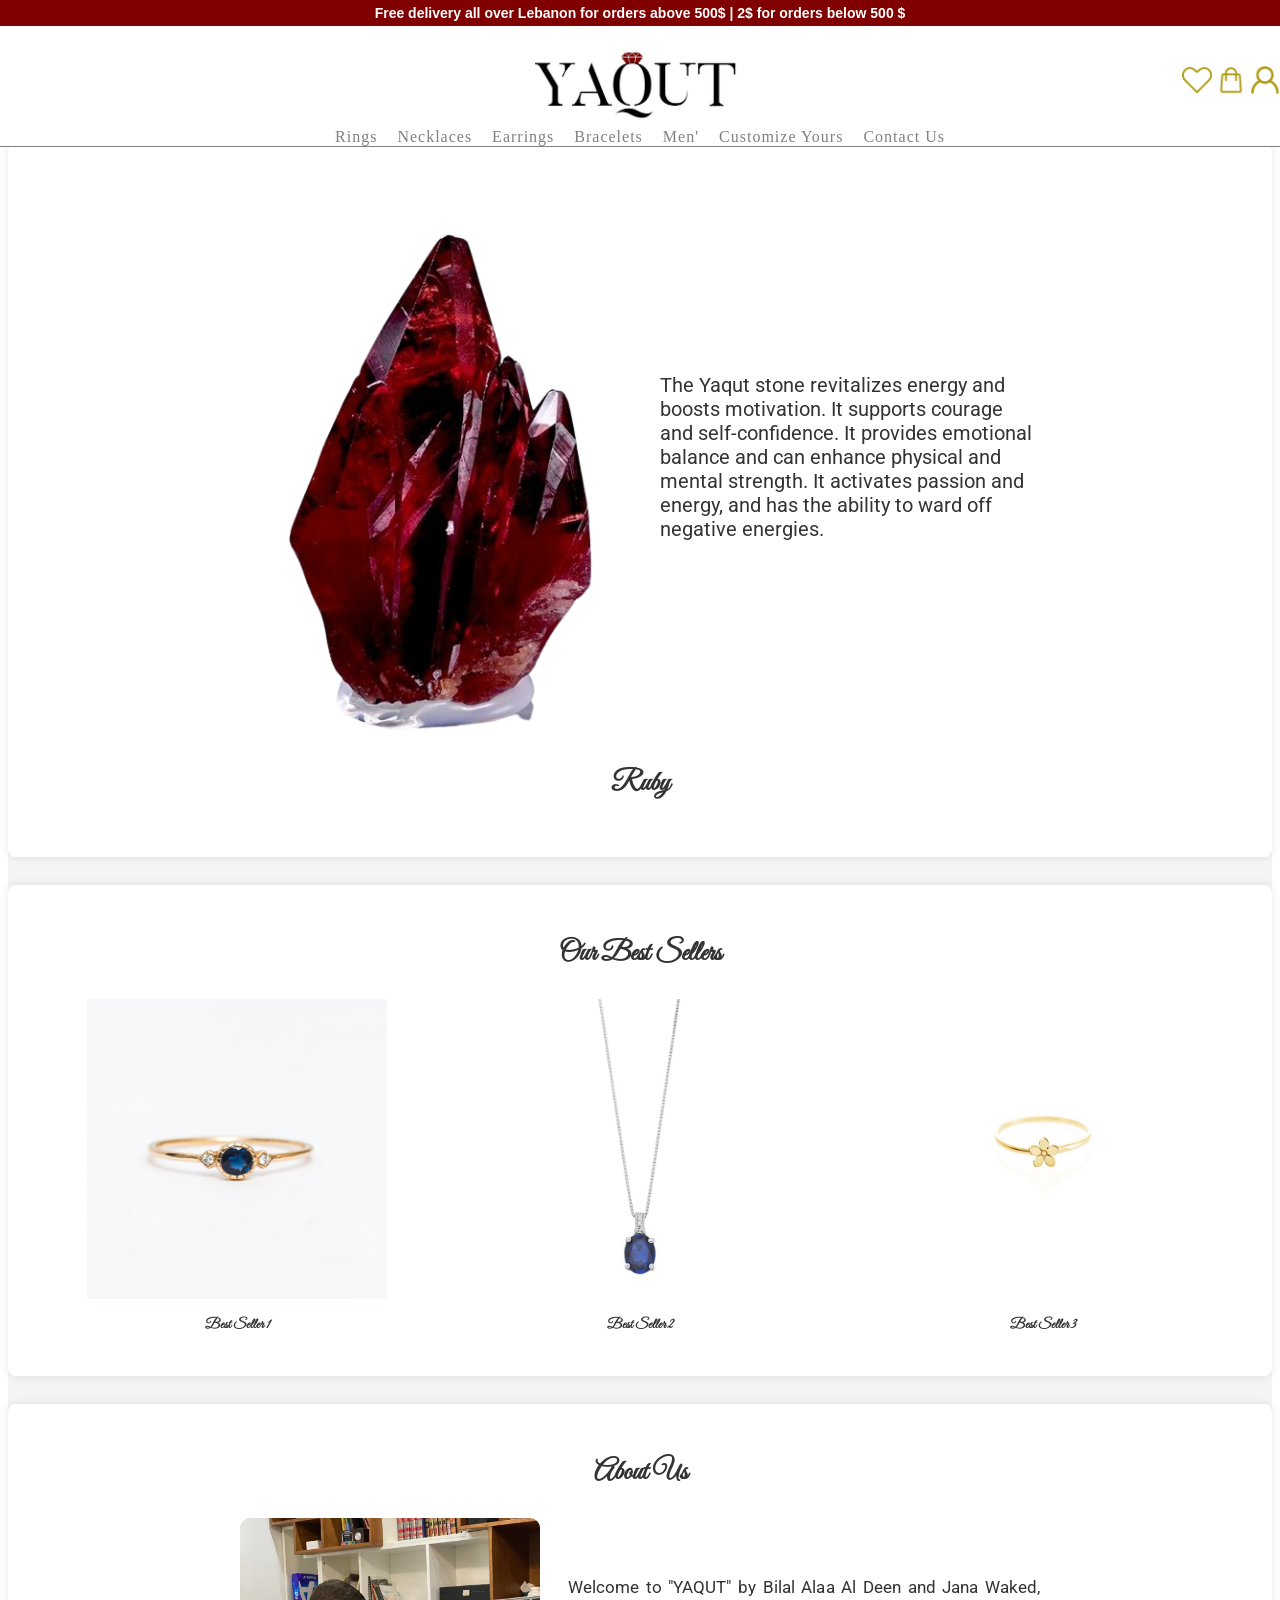
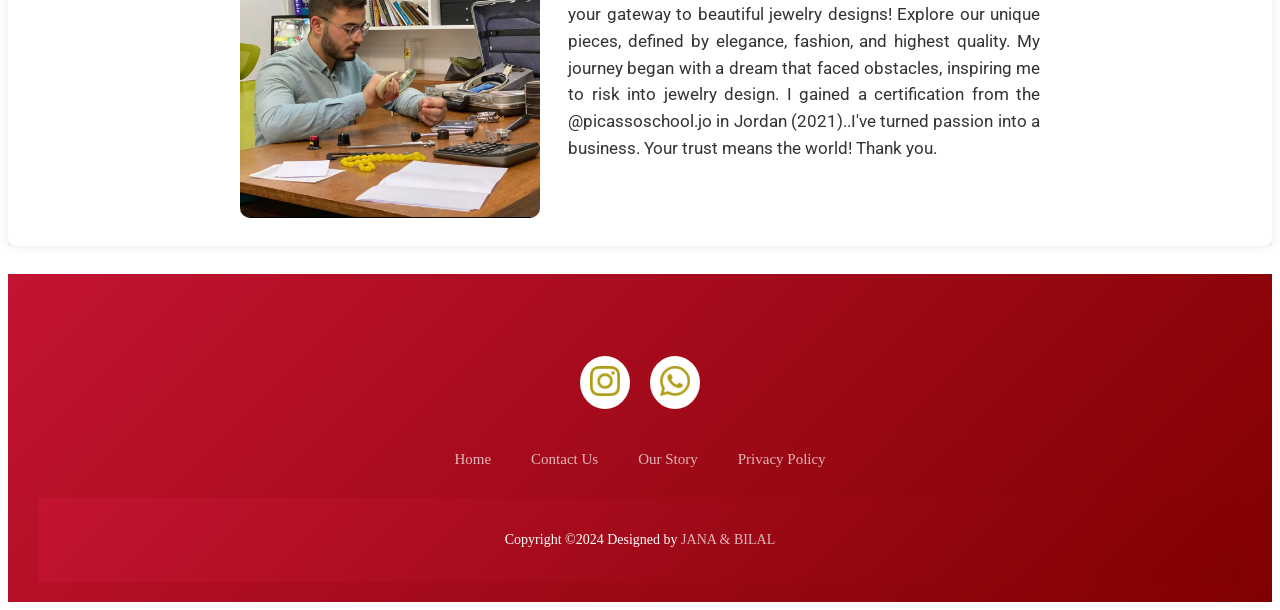
<file: Jewelry/index.html>
<!DOCTYPE html>
<html lang="en">
<head>
    <meta charset="UTF-8">
    <meta name="viewport" content="width=device-width, initial-scale=1.0">
    <title>Yaqut's Jewelry</title>
    <link rel="shortcut icon" href="Images/Icon.png" type="image/x-icon">
    <link rel="stylesheet" href="style.css">
    <link href="https://fonts.googleapis.com/css2?family=Great+Vibes&family=Roboto:wght@400;700&display=swap" rel="stylesheet">
    <link rel="stylesheet" href="https://cdnjs.cloudflare.com/ajax/libs/font-awesome/6.5.2/css/all.min.css">
</head>
<body >   
    <!--header part starts-->
    <div class="header_part">
            <H4 class="slogan">Free delivery all over Lebanon for orders above 500$ | 2$ for orders below 500 $</H4>
            <div class="container">
                 <div class="header-top-right">
                    <ul class="top-right-icons">
                        <li class="wishlist_heart"><a href="#"><img class="heart_gold" src="Images/heart_gold.png" alt="gold heart"></a> 
                            <a href="#"><img class="heart_red" src="Images/heart_red.png" alt="red heart"></a>
                        </li>
                        <li class="shopping_bag"><a href="#"><img class="bag_gold" src="Images/shopping-bag-gold.png" alt="gold bag"></a> 
                            <a href="cart.html"><img class="bag_red" src="Images/shopping-bag-red.png" alt="red bag"></a>
                        </li>
                        <li class="account"><a href="#"><img class="account_gold" src="Images/account-gold.png" alt="gold account"></a> 
                            <a href="login.html"><img class="account_red" src="Images/account-red.png" alt="red account"></a>
                        </li>
                    </ul>
                </div>
                <div class="logo">
                    <a href="index.html">
                        <img src="Images/logoo.jpeg" alt="Logo">
                        </a>
                </div>

                
                <div class="categories">
                    <ul class="options">
                        <li><a href="Rings.html">Rings</a>
                            <div class="dropdown">
                                <ul>
                                    <li><a href="#" data-category="minimalist">Minimalist</a></li>
                                    <li><a href="#" data-category="gold">Gold</a></li>
                                    <li><a href="#" data-category="silver">Silver</a></li>
                                    <li><a href="#" data-category="pearl">Pearl</a></li>
                                    <li><a href="#" data-category="diamond">Diamond</a></li>
                                    <li><a href="#" data-category="gemstone">Gemstones</a></li>
                                </ul>
                            </div>
                        </li>
                        <li><a href="Necklaces.html">Necklaces</a>
                            <div class="dropdown">
                                <ul>
                                    <li><a href="#" data-category="minimalist">Minimalist</a></li>
                                    <li><a href="#" data-category="gold">Gold</a></li>
                                    <li><a href="#" data-category="silver">Silver</a></li>
                                    <li><a href="#" data-category="pearl">Pearl</a></li>
                                </ul>
                            </div>
                        </li>
                        <li><a href="Earings.html">Earrings</a>
                            <div class="dropdown">
                                <ul>
                                    <li><a href="#" data-category="minimalist">Minimalist</a></li>
                                    <li><a href="#" data-category="gold">Gold</a></li>
                                    <li><a href="#" data-category="silver">Silver</a></li>
                                    <li><a href="#" data-category="pearl">Pearl</a></li>
                                    <li><a href="#" data-category="diamond">Diamond</a></li>
                                    <li><a href="#" data-category="hoop">Hoop</a></li>
                                </ul>
                            </div>
                        </li>
                        <li><a href="Braceletes.html">Bracelets</a>
                            <div class="dropdown">
                                <ul>
                                    <li><a href="#" data-category="minimalist">Minimalist</a></li>
                                    <li><a href="#" data-category="gold">Gold</a></li>
                                    <li><a href="#" data-category="silver">Silver</a></li>
                                    <li><a href="#" data-category="bangle">Bangle</a></li>
                                    <li><a href="#" data-category="diamond">Diamond</a></li>
                                </ul>
                            </div>
                        </li>
                        <li><a href="Mens.html">Men'</a>
                            <div class="dropdown">
                                <ul>
                                    <li><a href="#" data-category="menring">Men's Rings</a></li>
                                    <li><a href="#" data-category="keychain">Men's Keychains</a></li>
                                </ul>
                            </div>
                        </li>
                        <li><a href="Custom_made.html">Customize Yours </a></li>
                        <li><a href="contact_us.html">Contact Us</a></li>
                        
                    </ul>
                
                </div>
            </div>
        </div>
        <!--header part ends-->
        <section class="home">
        <section id="ruby">
        
            <div class="ruby-content">
                <img src="Images/yaqut stone.png" alt="Ruby" class="ruby-img">
                <p>The Yaqut stone revitalizes energy and boosts motivation. 
                    It supports courage and self-confidence. It provides emotional balance and can enhance physical and mental strength. 
                    It activates passion and energy, and has the ability to ward off negative energies.</p>
            </div>
            <h2>Ruby</h2>
        </section>
    
        <section id="best-sellers">
            <h2>Our Best Sellers</h2>
            <div class="gallery">
                <div class="gallery-item">
                    <img src="Images/Gold/Rings/Blue Gemstone Diamond Gold Ring.jpg" height="300px" width="300" alt="Best Seller 1">
                    <p>Best Seller 1</p>
                </div>
                <div class="gallery-item">
                    <img src="Images/Silver/Necklace/Silver Sapphire & Diamond Necklace.jpg" height="300px" width="300" alt="Best Seller 2">
                    <p>Best Seller 2</p>
                </div>
                <div class="gallery-item">
                    <img src="Images/Gold/Rings/Gold Minimalist Tiny Flower Ring.jpg"  height="300px" width="300"alt="Best Seller 3">
                    <p>Best Seller 3</p>
                </div>
            </div>
        </section>
    
        <section id="about-us">
            <h2>About Us</h2>
            <div class="about-content">
                <img src="Images/bilal .jpg" alt="About Us">
                <p>Welcome to "YAQUT" by Bilal Alaa Al Deen and Jana Waked, your gateway to beautiful jewelry designs! Explore our unique pieces, defined by elegance, fashion, and highest quality. My journey began with a dream that faced obstacles, inspiring me to risk into jewelry design. I gained a certification from the @picassoschool.jo in Jordan (2021)..I've turned passion into a business.
                    Your trust means the world!
                    Thank you.</p>
            </div>
        </section>
    </section>
<!--footer section starts-->
<footer>
    <div class="footer_part">
            <div class="footerSocials">
                <a href="https://www.instagram.com/yaqutjewelry/" ><img class="social-icons" src="Images/instagram (1).png" alt="instagram icon"></a>
                <a href="https://wa.me/+96181992064"><img class="social-icons" src="Images/whatsapp.png" alt="whatsapp icon"></a>
            </div>
            <div class="footerNav">
            <ul>
                <li><a href="index.html">Home</a></li>
                <li><a href="contact_us.html">Contact Us</a></li>
                <li><a href="#about-us">Our Story</a></li>
                <li><a href="policy.html">Privacy Policy</a></li>
             </ul>
            </div>
            <div class="footerBottom">
                <p>Copyright &copy;2024 Designed by <span class="designer">Jana & Bilal</span></p>
            </div>
        </div>
</footer>
<!--footer section ends-->
        
    <script src="java.js"></script>
</body>
</html>
</file>
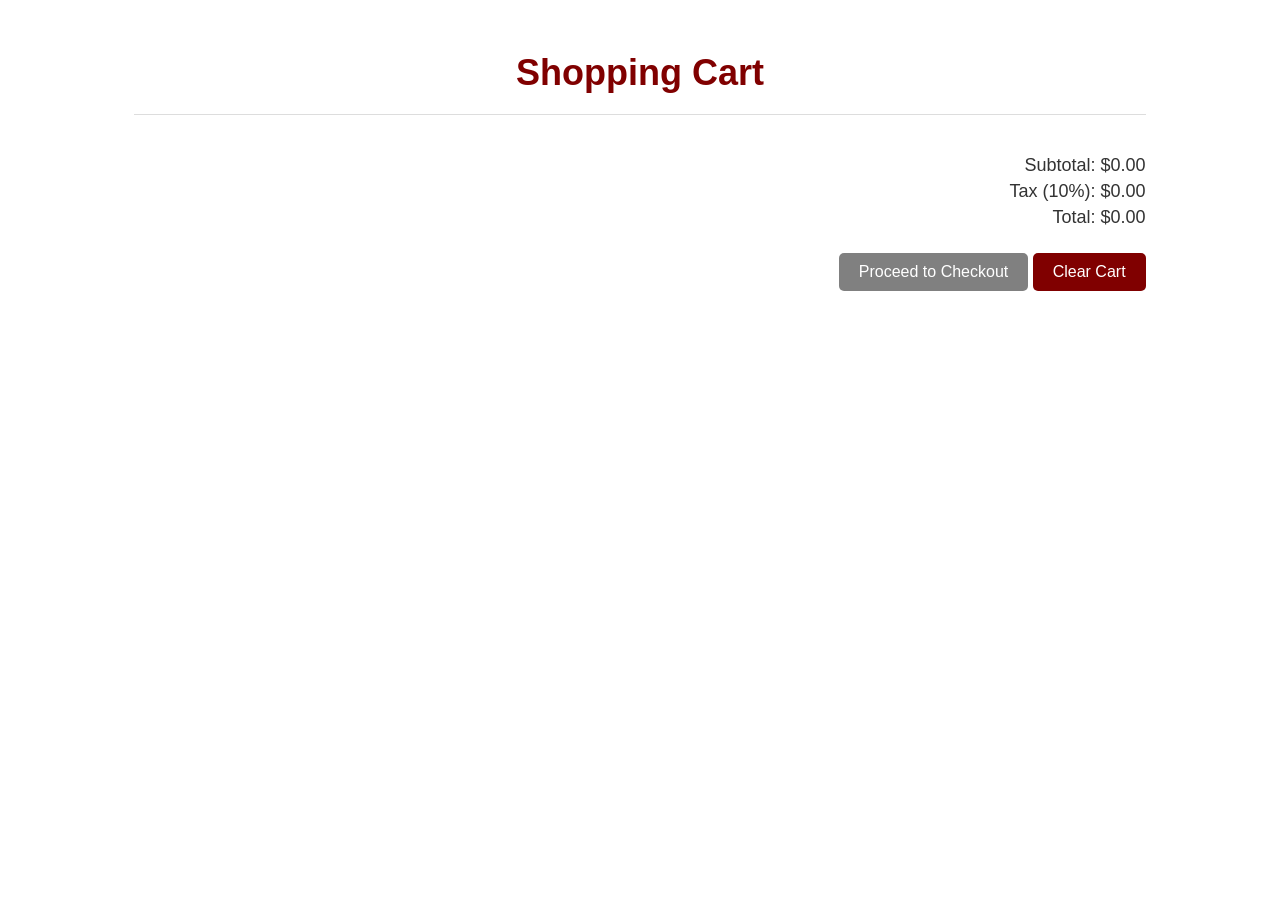
<file: cart.html>
<!DOCTYPE html>
<html lang="en">
<head>
    <meta charset="UTF-8">
    <meta name="viewport" content="width=device-width, initial-scale=1.0">
    <title>Shopping Cart</title>
    <link rel="stylesheet" href="cart.css">
    <link rel="shortcut icon" href="Images/Icon.png" type="image/x-icon">
</head>
<body>
    <div class="cart-container">
        <h1>Shopping Cart</h1>
        <div class="cart-items">
            <!-- Cart items will be dynamically added here -->
        </div>
        <div class="cart-summary">
            <p>Subtotal: <span id="subtotal">$0.00</span></p>
            <p>Tax (10%): <span id="tax">$0.00</span></p>
            <p>Total: <span id="total">$0.00</span></p>
            <button id="checkout-btn" class="checkout-btn">Proceed to Checkout</button>
            <button id="clear-cart-btn" class="clear-cart-btn">Clear Cart</button>
        </div>
    </div>
    <script src="cart.js"></script>
</body>
</html>
</file>
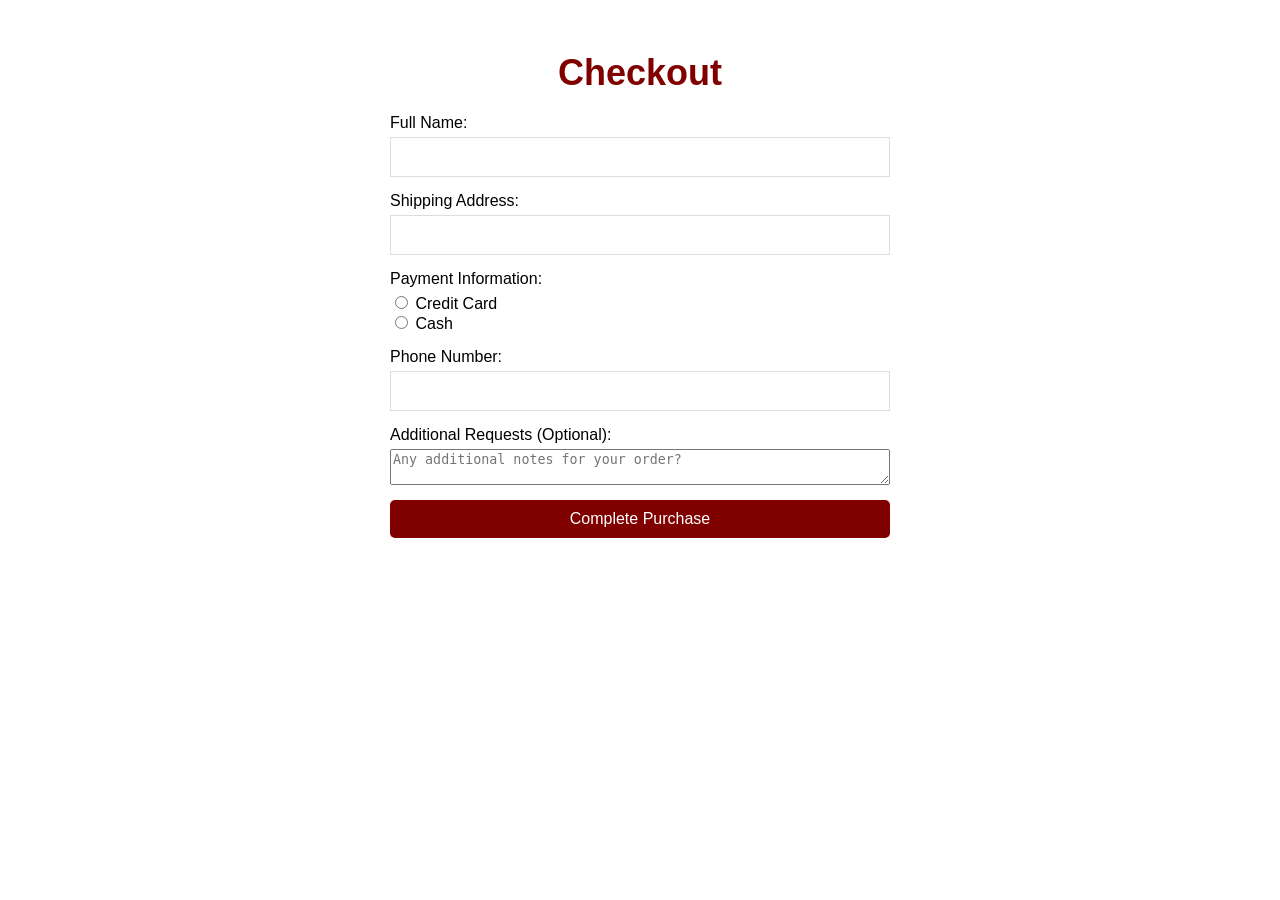
<file: checkout.html>
<!DOCTYPE html>
<html lang="en">
<head>
    <meta charset="UTF-8">
    <meta name="viewport" content="width=device-width, initial-scale=1.0">
    <title>Checkout</title>
    <link rel="stylesheet" href="cart.css">
</head>
<body>
    <div class="checkout-container">
        <h1>Checkout</h1>
        <form id="checkout-form">
            <!-- Full Name -->
            <div class="form-group">
                <label for="name">Full Name:</label>
                <input type="text" id="name" name="name" required>
            </div>
            
            <!-- Shipping Address -->
            <div class="form-group">
                <label for="address">Shipping Address:</label>
                <input type="text" id="address" name="address" required>
            </div>
            
            <!-- Payment Information (Radio Buttons) -->
            <div class="form-group">
                <label>Payment Information:</label>
                <div>
                    <input type="radio" id="credit-card" name="payment" value="credit-card" required>
                    <label for="credit-card">Credit Card</label>
                </div>
                <div>
                    <input type="radio" id="cash" name="payment" value="cash" required>
                    <label for="cash">Cash</label>
                </div>
            </div>

            <!-- Phone Number -->
            <div class="form-group">
                <label for="phone">Phone Number:</label>
                <input type="tel" id="phone" name="phone" pattern="[0-9]{8}" title="Please enter a valid 8-digit phone number" required>
            </div>
            
            
            <!-- Additional Requests (Optional) -->
            <div class="form-group">
                <label for="requests">Additional Requests (Optional):</label>
                <textarea id="requests" name="requests" placeholder="Any additional notes for your order?"></textarea>
            </div>

            <!-- Submit Button -->
            <div class="form-group">
                <button type="submit">Complete Purchase</button>
            </div>
        </form>
    </div>

    <script src="cart.js"></script>
</body>
</html>
</file>
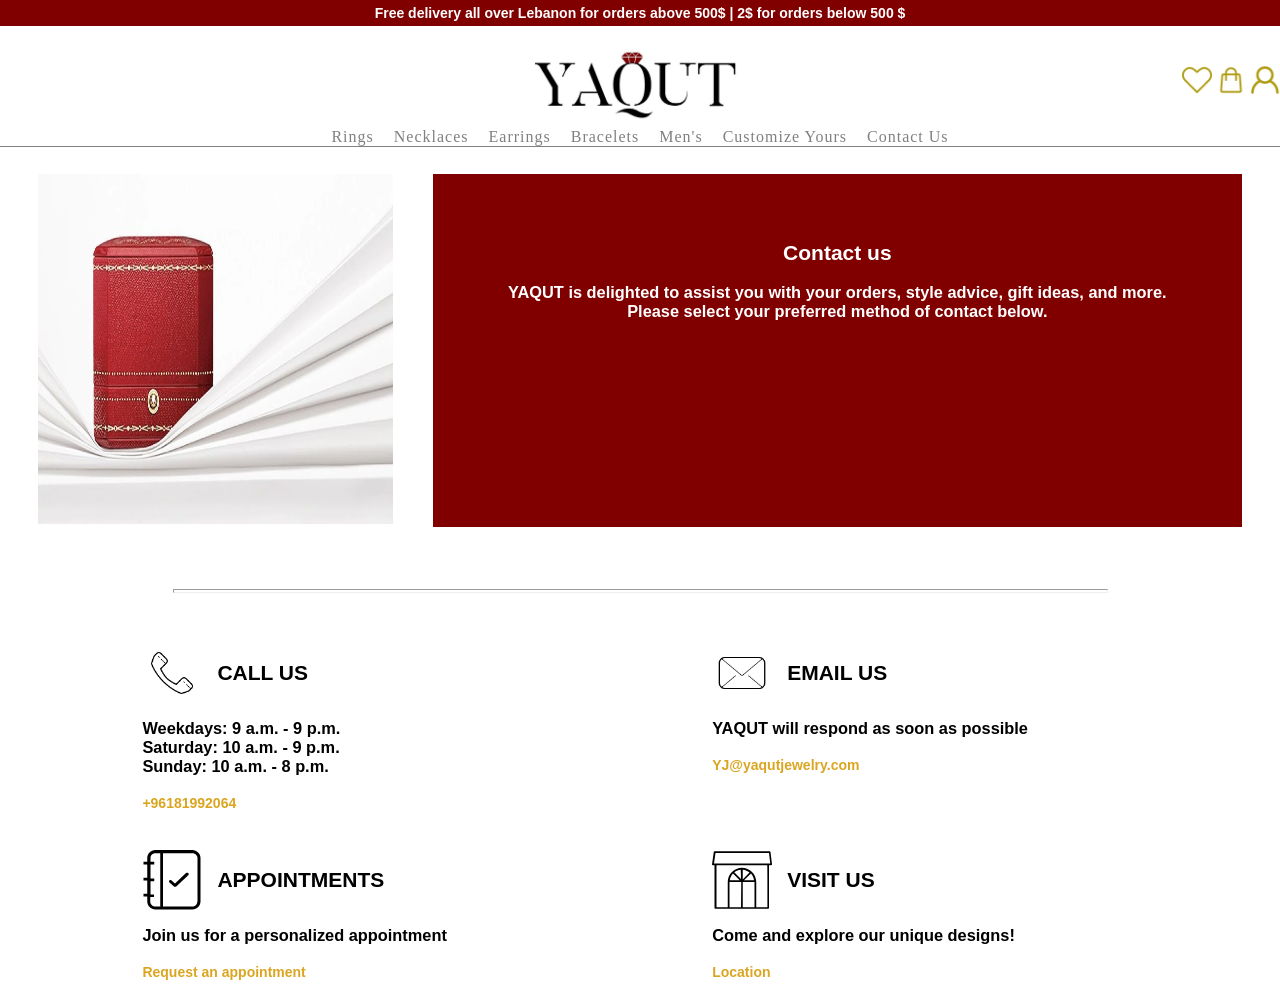
<file: contact_us.html>
<!DOCTYPE html>
<html lang="en">
<head>
    <meta charset="UTF-8">
    <meta name="viewport" content="width=device-width, initial-scale=1.0">
    <title>Contact</title>
    <link rel="stylesheet" href="style.css">
    <link rel="shortcut icon" href="Images/Icon.png" type="image/x-icon">
    
</head>
<body>
        <!--header part starts-->
    <div class="header_part">
        <H4 class="slogan">Free delivery all over Lebanon for orders above 500$ | 2$ for orders below 500 $</H4>
        <div class="container">
             <div class="header-top-right">
                <ul class="top-right-icons">
                    <li class="wishlist_heart"><a href="#"><img class="heart_gold" src="Images/heart_gold.png" alt="gold heart"></a> 
                        <a href="#"><img class="heart_red" src="Images/heart_red.png" alt="red heart"></a>
                    </li>
                    <li class="shopping_bag"><a href="#"><img class="bag_gold" src="Images/shopping-bag-gold.png" alt="gold bag"></a> 
                        <a href="cart.html"><img class="bag_red" src="Images/shopping-bag-red.png" alt="red bag"></a>
                    </li>
                    <li class="account"><a href="#"><img class="account_gold" src="Images/account-gold.png" alt="gold account"></a> 
                        <a href="login.html"><img class="account_red" src="Images/account-red.png" alt="red account"></a>
                    </li>
                </ul>
            </div>
            <div class="logo">
                <a href="index.html">
                    <img src="Images/logoo.jpeg" alt="Logo">
                    </a>
            </div>
            <div class="categories">
                <ul class="options">
                    <li><a href="Rings.html">Rings</a>
                        <div class="dropdown">
                            <ul>
                                <li><a href="#" data-category="minimalist">Minimalist</a></li>
                                <li><a href="#" data-category="gold">Gold</a></li>
                                <li><a href="#" data-category="silver">Silver</a></li>
                                <li><a href="#" data-category="pearl">Pearl</a></li>
                                <li><a href="#" data-category="diamond">Diamond</a></li>
                                <li><a href="#" data-category="gemstone">Gemstones</a></li>
                            </ul>
                        </div>
                    </li>
                    <li><a href="Necklaces.html">Necklaces</a>
                        <div class="dropdown">
                            <ul>
                                <li><a href="#" data-category="minimalist">Minimalist</a></li>
                                <li><a href="#" data-category="gold">Gold</a></li>
                                <li><a href="#" data-category="silver">Silver</a></li>
                                <li><a href="#" data-category="pearl">Pearl</a></li>
                            </ul>
                        </div>
                    </li>
                    <li><a href="Earings.html">Earrings</a>
                        <div class="dropdown">
                            <ul>
                                <li><a href="#" data-category="minimalist">Minimalist</a></li>
                                <li><a href="#" data-category="gold">Gold</a></li>
                                <li><a href="#" data-category="silver">Silver</a></li>
                                <li><a href="#" data-category="pearl">Pearl</a></li>
                                <li><a href="#" data-category="diamond">Diamond</a></li>
                                <li><a href="#" data-category="hoop">Hoop</a></li>
                            </ul>
                        </div>
                    </li>
                    <li><a href="Braceletes.html">Bracelets</a>
                        <div class="dropdown">
                            <ul>
                                <li><a href="#" data-category="minimalist">Minimalist</a></li>
                                <li><a href="#" data-category="gold">Gold</a></li>
                                <li><a href="#" data-category="silver">Silver</a></li>
                                <li><a href="#" data-category="bangle">Bangle</a></li>
                                <li><a href="#" data-category="diamond">Diamond</a></li>
                            </ul>
                        </div>
                    </li>
                    <li><a href="Mens.html">Men's</a>
                        <div class="dropdown">
                            <ul>
                                <li><a href="#" data-category="menring">Men's Rings</a></li>
                                <li><a href="#" data-category="keychain">Men's Keychains</a></li>
                            </ul>
                        </div>
                    </li>
                    <li><a href="Custom_made.html">Customize Yours </a></li>
                    <li><a href="contact_us.html">Contact Us </a></li>
                </ul>
            
            </div>
        </div>
    </div>
    <!--header part ends-->

    <div class="contact-container">        
        <div class="headerNote">
            <div class="box1">
                <img id="box" src="Images/contact-us-box.webp" alt="box image">
            </div>
            <div class="box2">
                <h2 >Contact us</h2>
                <h3>YAQUT is delighted to assist you with your orders,
                 style advice, gift ideas, and more. 
                 Please select your preferred method of contact below.
                </h3>
            </div>
        </div>
        <br>
        <br>
        <hr>
        <div class="contact-methods">
            <div class="callUs">
                <div class="tit">
                <img id="1" src="Images/phone.png" alt=" phone" width="60px">
                <h2>CALL US</h2>
                </div>
                <h3>Weekdays: 9 a.m. - 9 p.m. <br>
                    Saturday: 10 a.m. - 9 p.m. <br>
                    Sunday: 10 a.m. - 8 p.m. <br></h3>
                <h4><a href="https://wa.me/+96181992064">+96181992064</a></h4>  
            </div>
            <div class="emailUs">
                <div class="tit">
                <img id="2" src="Images/email.png" alt="email" width="60px">
                <h2>EMAIL US</h2>
                </div>
                <h3>YAQUT will respond as soon as possible</h3>
                <h4> <a href="mailto:22230139@students.liu.edu.lb">YJ@yaqutjewelry.com</a></h4>
            </div>
            <div class="appointments">
                <div class="tit">
                <img id="3" src="Images/book_appointment.svg" alt="appointment" width="60px">
                <h2>APPOINTMENTS</h2>
                </div>
                <h3>Join us for a personalized appointment</h3>
                <h4><a href="https://wa.me/+96176921300">Request an appointment</a></h4>
            </div> 
            <div class="visitUs">
                <div class="tit">
                <img  id="4" src="Images/pick_up_in_store.svg" alt="pick_up" width="60px">
                <h2>VISIT US</h2>
                </div>
                <h3>Come and explore our unique designs!</h3>
                <h4><a href="https://maps.app.goo.gl/y95mijpo69VzUCBh6">Location</a></h4>
            </div>
        </div>
    </div>
</body>
</html>
</file>
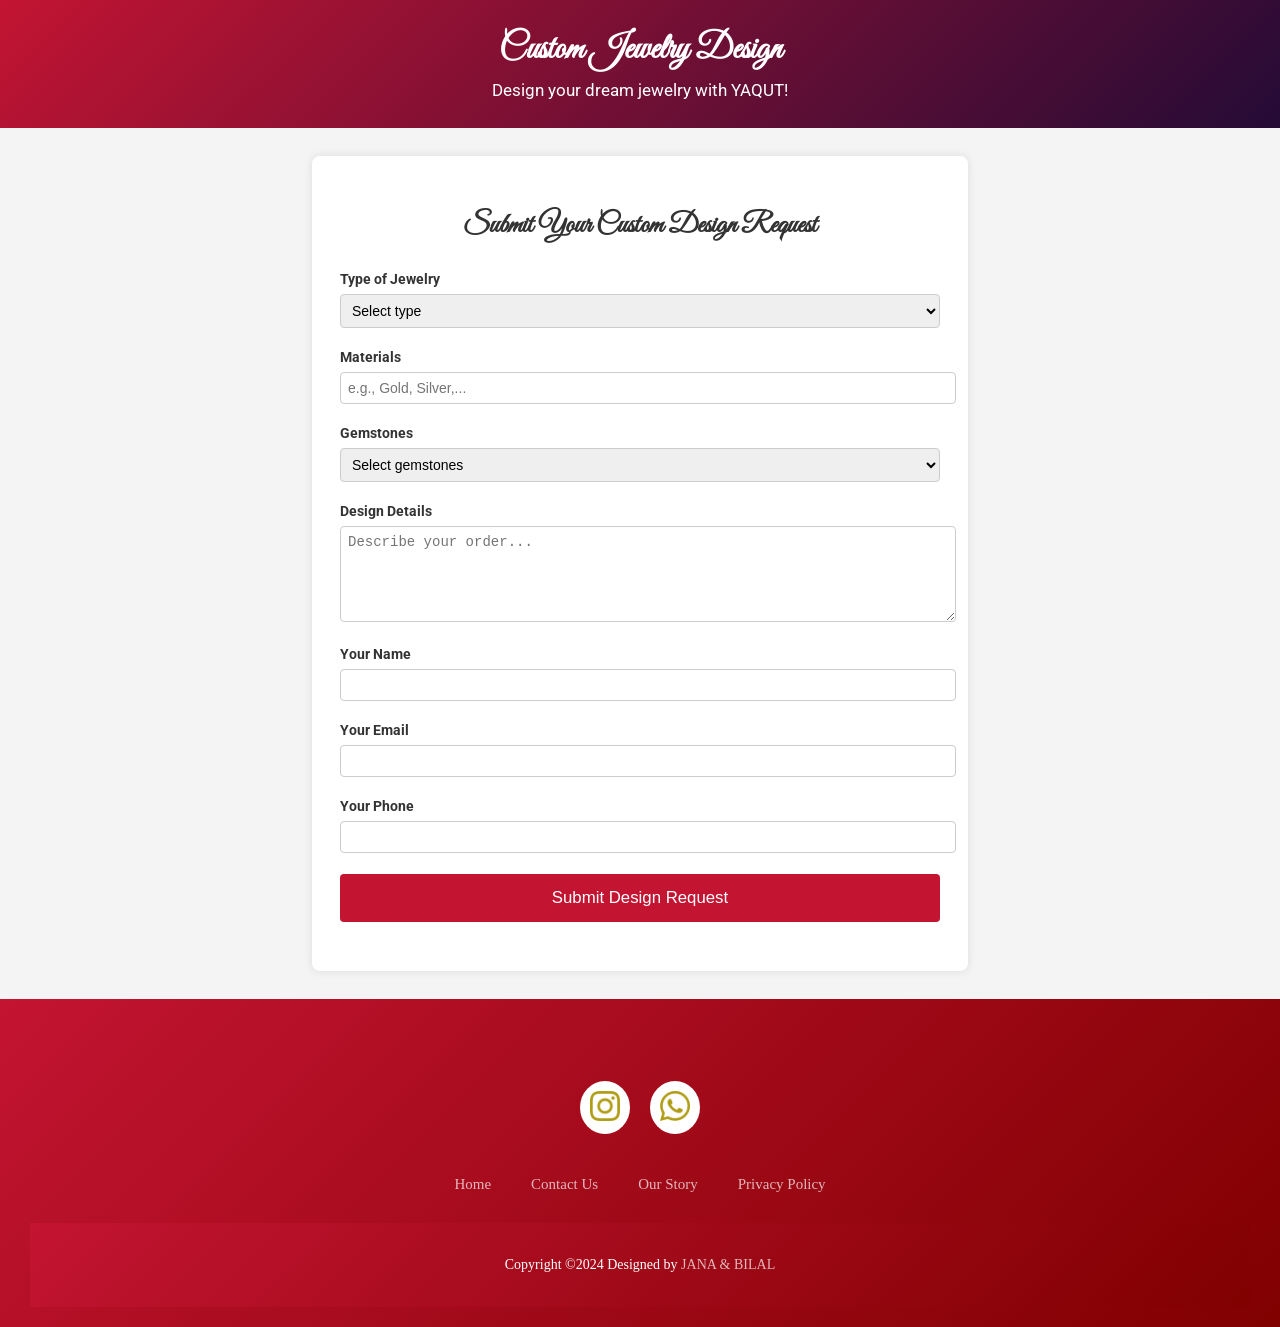
<file: Custom_made.html>
<!DOCTYPE html>
<html lang="en">
<head>
    <meta charset="UTF-8">
    <meta name="viewport" content="width=device-width, initial-scale=1.0">
    <title>Custom Jewelry Design</title>
    <link rel="stylesheet" href="custom.css">
    <link rel="shortcut icon" href="Icon.png" type="image/x-icon">
    <link href="https://fonts.googleapis.com/css2?family=Great+Vibes&family=Roboto:wght@400;700&display=swap" rel="stylesheet">
    <link href="https://fonts.googleapis.com/css2?family=Lora&family=Roboto:wght@400;700&display=swap" rel="stylesheet">

</head>
<body class="customBody">
    <header class="customHeader">
        <h1>Custom Jewelry Design</h1>
        <p>Design your dream jewelry with YAQUT!</p>
    </header>

    <section id="custom-design-form">
        <h2>Submit Your Custom Design Request</h2>
        <form id="designForm">
            <div class="form-group">
                <label for="jewelry-type">Type of Jewelry</label>
                <select id="jewelry-type" name="jewelry-type" required>
                    <option value="">Select type</option>
                    <option value="ring">Ring</option>
                    <option value="necklace">Necklace</option>
                    <option value="bracelet">Bracelet</option>
                    <option value="earrings">Earrings</option>
                    <option value="other">Other</option>
                </select>
            </div>
            <div class="form-group">
                <label for="materials">Materials</label>
                <input type="text" id="materials" name="materials" placeholder="e.g., Gold, Silver,..." required>
            </div>
            <div class="form-group">
                <label for="gemstones">Gemstones</label>
                <select id="gemstones" name="gemstones" required>
                    <option value="">Select gemstones</option>
                    <option value="none">None</option>
                    <option value="diamond">Diamond</option>
                    <option value="ruby">Ruby</option>
                    <option value="sapphire">Sapphire</option>
                    <option value="emerald">Emerald</option>
                    <option value="other">Other</option>
                </select>
            </div>
            <div class="form-group">
                <label for="design-details">Design Details</label>
                <textarea id="design-details" name="design-details" rows="5" placeholder="Describe your order..." required></textarea>
            </div>
            <div class="form-group">
                <label for="name">Your Name</label>
                <input type="text" id="name" name="name" required>
            </div>
            <div class="form-group">
                <label for="email">Your Email</label>
                <input type="email" id="email" name="email" required>
            </div>
            <div class="form-group">
                <label for="phone">Your Phone</label>
                <input type="tel" id="phone" name="phone">
            </div>
            <div class="form-group">
                <button type="button" onclick="validateForm(event)">Submit Design Request</button>
            </div>
        </form>
    </section>

    <!--footer section starts-->
    <footer>
        <div class="footer_part">
                <div class="footerSocials">
                    <a href="https://www.instagram.com/yaqutjewelry/" ><img class="social-icons" src="instagram (1).png" alt="instagram icon"></a>
                    <a href="https://wa.me/+96181992064"><img class="social-icons" src="whatsapp.png" alt="whatsapp icon"></a>
                </div>
                <div class="footerNav">
                <ul>
                    <li><a href="index.html">Home</a></li>
                    <li><a href="contact_us.html">Contact Us</a></li>
                    <li><a href="">Our Story</a></li>
                    <li><a href="policy.html">Privacy Policy</a></li>
                 </ul>
                </div>
                <div class="footerBottom">
                    <p>Copyright &copy;2024 Designed by <span class="designer">Jana & Bilal</span></p>
                </div>
            </div>
    </footer> 
    <!--footer section ends-->

    <script>
        function submit() {
            const form = document.getElementById('designForm');
            const formData = new FormData(form);
    
            formData.forEach((value, key) => {
                localStorage.setItem(key, value);
            });
    
            window.location.href = 'DesignConfirmation.html';
        }
        
        function validateForm(event) {
            const form = document.getElementById('designForm');

            // Prevent default form submission
            event.preventDefault();

            if (!form.checkValidity()) {
                alert('Please fill out all required fields correctly.');
                return false; 
            }
            // Calling the function 
            submit();
        }
    </script>
</body>
</html>
</file>
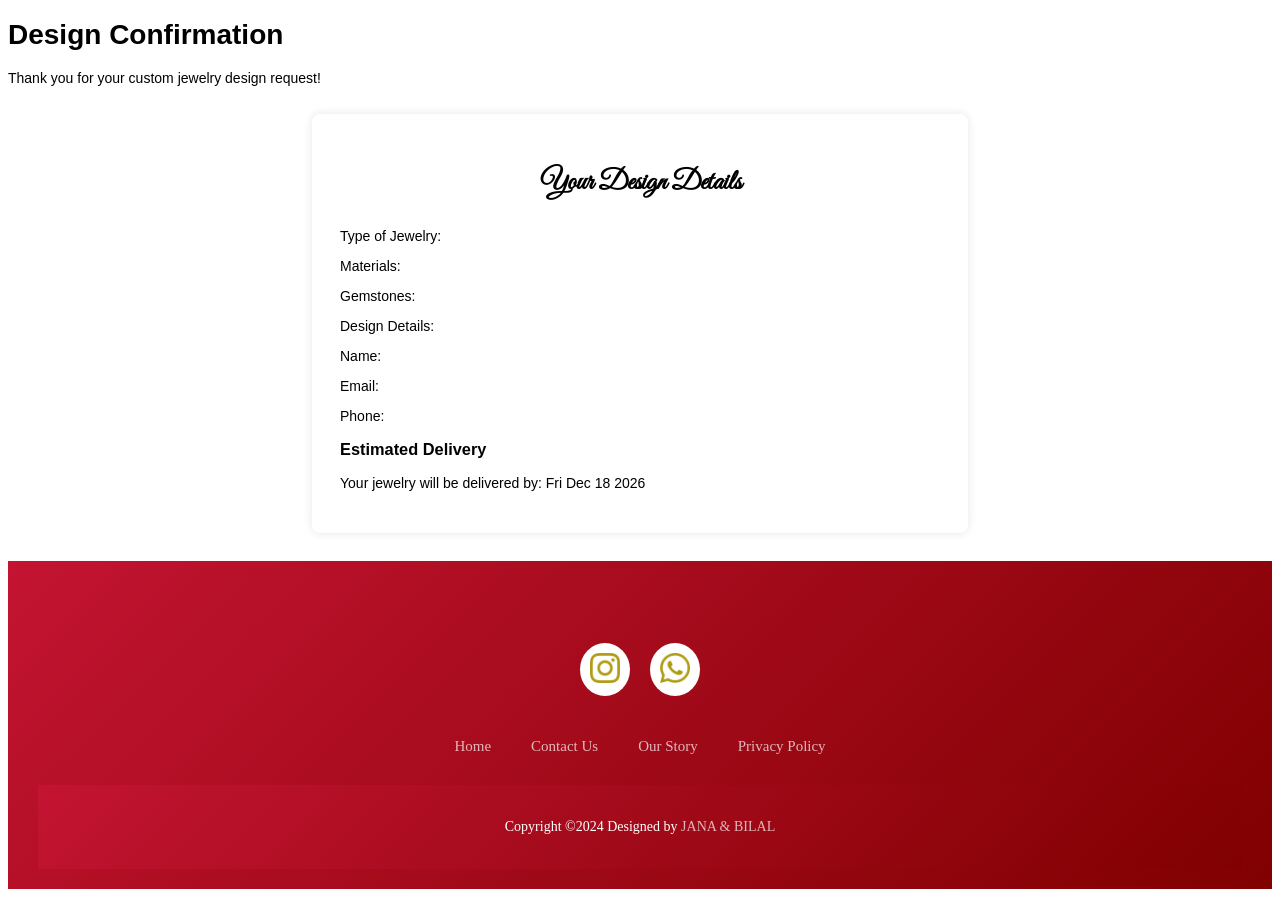
<file: DesignConfirmation.html>
<!DOCTYPE html>
<html lang="en">
<head>
    <meta charset="UTF-8">
    <meta name="viewport" content="width=device-width, initial-scale=1.0">
    <title>Design Confirmation</title>
    <link rel="stylesheet" href="custom.css">
    <link rel="shortcut icon" href="Images/Icon.png" type="image/x-icon">
    <link href="https://fonts.googleapis.com/css2?family=Great+Vibes&family=Roboto:wght@400;700&display=swap" rel="stylesheet">
</head>
<body>
    <header>
        <h1>Design Confirmation</h1>
        <p>Thank you for your custom jewelry design request!</p>
    </header>

    <section id="confirmation-details">
        <h2>Your Design Details</h2>
        <p id="jewelry-type"></p>
        <p id="materials"></p>
        <p id="gemstones"></p>
        <p id="design-details"></p>
        <p id="name"></p>
        <p id="email"></p>
        <p id="phone"></p>
        <h3>Estimated Delivery</h3>
        <p id="delivery-date"></p>
    </section>

    <!--footer section starts-->
    <footer>
        <div class="footer_part">
                <div class="footerSocials">
                    <a href="https://www.instagram.com/yaqutjewelry/" ><img class="social-icons" src="Images/instagram (1).png" alt="instagram icon"></a>
                    <a href="https://wa.me/+96181992064"><img class="social-icons" src="Images/whatsapp.png" alt="whatsapp icon"></a>
                </div>
                <div class="footerNav">
                <ul>
                    <li><a href="index.html">Home</a></li>
                    <li><a href="contact_us.html">Contact Us</a></li>
                    <li><a href="">Our Story</a></li>
                    <li><a href="policy.html">Privacy Policy</a></li>
                 </ul>
                </div>
                <div class="footerBottom">
                    <p>Copyright &copy;2024 Designed by <span class="designer">Jana & Bilal</span></p>
                </div>
            </div>
    </footer> 
    <!--footer section ends-->

    <script>
        function getLocalStorageItem(item) {
            return localStorage.getItem(item) || '';
        }

        document.getElementById('jewelry-type').innerText = 'Type of Jewelry: ' + getLocalStorageItem('jewelry-type');
        document.getElementById('materials').innerText = 'Materials: ' + getLocalStorageItem('materials');
        document.getElementById('gemstones').innerText = 'Gemstones: ' + getLocalStorageItem('gemstones');
        document.getElementById('design-details').innerText = 'Design Details: ' + getLocalStorageItem('design-details');
        document.getElementById('name').innerText = 'Name: ' + getLocalStorageItem('name');
        document.getElementById('email').innerText = 'Email: ' + getLocalStorageItem('email');
        document.getElementById('phone').innerText = 'Phone: ' + getLocalStorageItem('phone');

        const currentDate = new Date();
        const deliveryDate = new Date(currentDate);
        deliveryDate.setDate(currentDate.getDate() + 14);
        document.getElementById('delivery-date').innerText = 'Your jewelry will be delivered by: ' + deliveryDate.toDateString();
    </script>
</body>
</html>
</file>
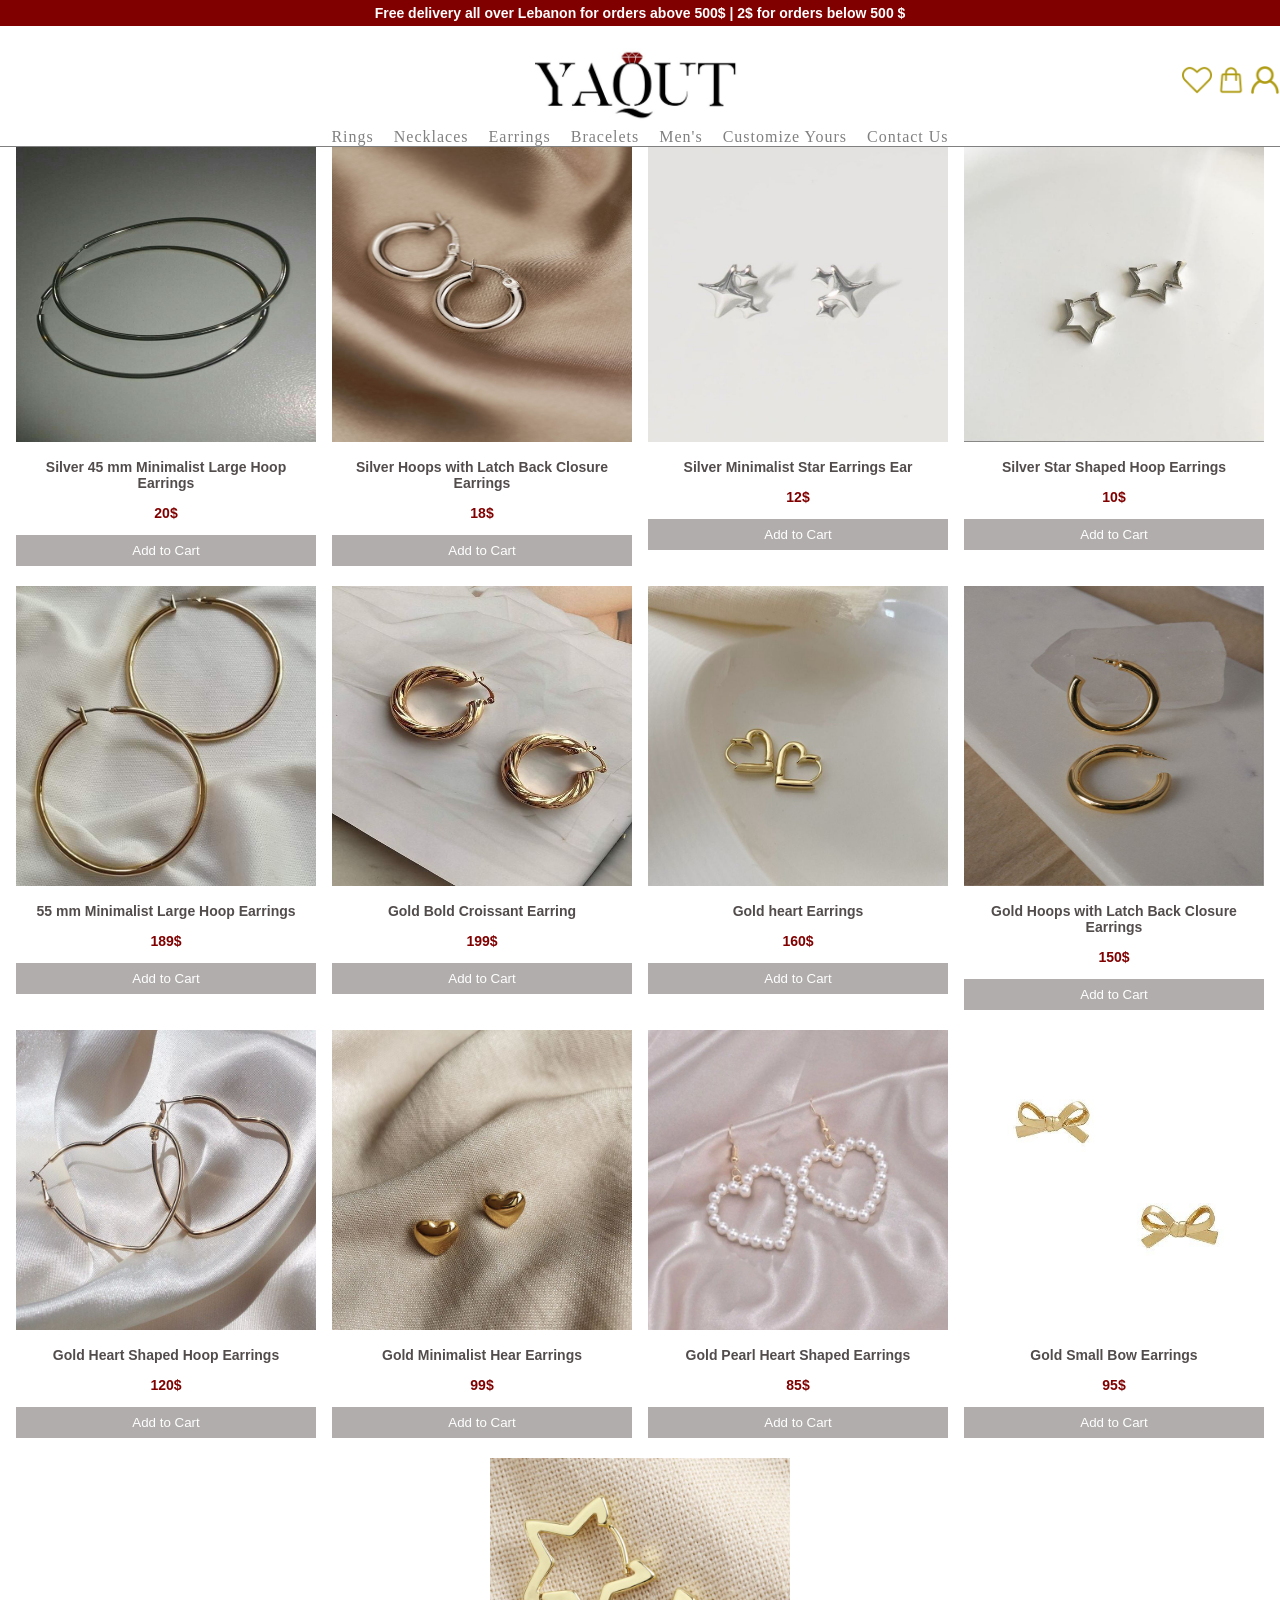
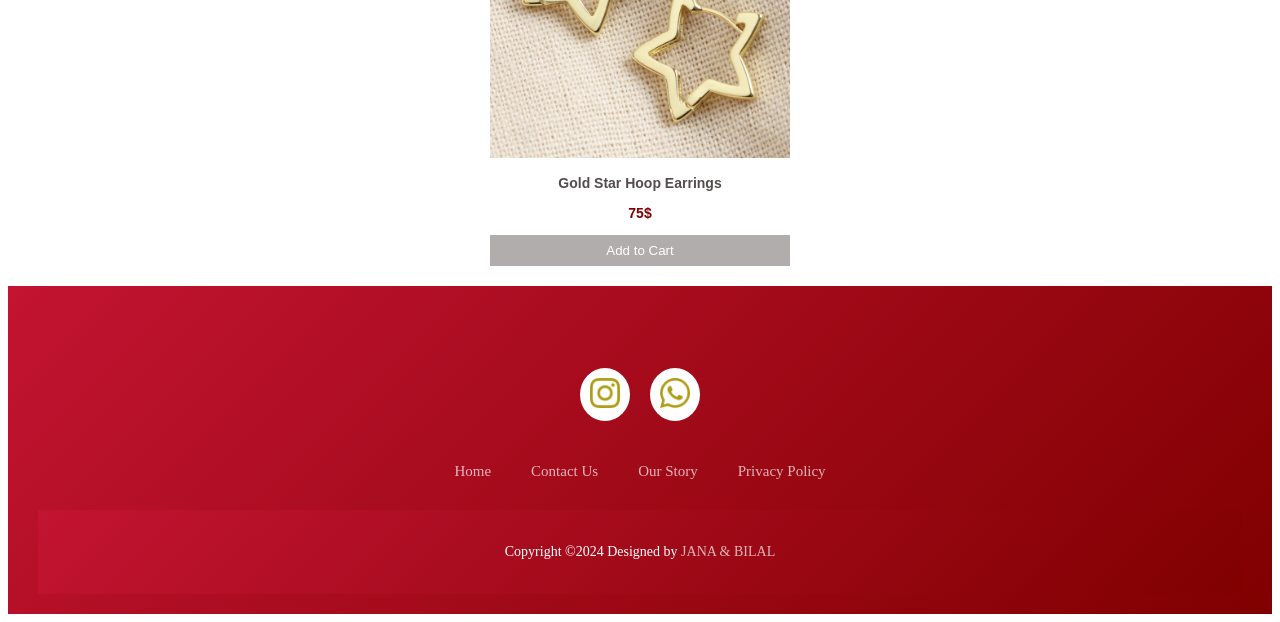
<file: Earings.html>
<!DOCTYPE html>
<html lang="en">
<head>
    <meta charset="UTF-8">
    <meta name="viewport" content="width=device-width, initial-scale=1.0">
    <title>YJ/Earings</title>
    <link rel="shortcut icon" href="Images/Icon.png" type="image/x-icon">
    <link rel="stylesheet" href="style.css">
</head>
<body>
    <div class="header_part">
        <H4 class="slogan">Free delivery all over Lebanon for orders above 500$ | 2$ for orders below 500 $</H4>
        <div class="container">
             <div class="header-top-right">
                <ul class="top-right-icons">
                    <li class="wishlist_heart"><a href="#"><img class="heart_gold" src="Images/heart_gold.png" alt="gold heart"></a> 
                        <a href="#"><img class="heart_red" src="Images/heart_red.png" alt="red heart"></a>
                    </li>
                    <li class="shopping_bag"><a href="cart.html"><img class="bag_gold" src="Images/shopping-bag-gold.png" alt="gold bag"></a> 
                        <a href="cart.html"><img class="bag_red" src="Images/shopping-bag-red.png" alt="red bag"></a>
                    </li>
                    <li class="account"><a href="login.html"><img class="account_gold" src="Images/account-gold.png" alt="gold account"></a> 
                        <a href="login.html"><img class="account_red" src="Images/account-red.png" alt="red account"></a>
                    </li>
                </ul>
            </div>
            <div class="logo">
                <a href="index.html">
                    <img src="Images/logoo.jpeg" alt="Logo">
                    </a>
            </div>
            <div class="categories">
                <ul class="options">
                    <li><a href="Rings.html">Rings</a>
                        <div class="dropdown">
                            <ul>
                                <li><a href="#" data-category="minimalist">Minimalist</a></li>
                                <li><a href="#" data-category="gold">Gold</a></li>
                                <li><a href="#" data-category="silver">Silver</a></li>
                                <li><a href="#" data-category="pearl">Pearl</a></li>
                                <li><a href="#" data-category="diamond">Diamond</a></li>
                                <li><a href="#" data-category="gemstone">Gemstones</a></li>
                            </ul>
                        </div>
                    </li>
                    <li><a href="Necklaces.html">Necklaces</a>
                        <div class="dropdown">
                            <ul>
                                <li><a href="#" data-category="minimalist">Minimalist</a></li>
                                <li><a href="#" data-category="gold">Gold</a></li>
                                <li><a href="#" data-category="silver">Silver</a></li>
                                <li><a href="#" data-category="pearl">Pearl</a></li>
                            </ul>
                        </div>
                    </li>
                    <li><a href="Earings.html">Earrings</a>
                        <div class="dropdown">
                            <ul>
                                <li><a href="#" data-category="minimalist">Minimalist</a></li>
                                <li><a href="#" data-category="gold">Gold</a></li>
                                <li><a href="#" data-category="silver">Silver</a></li>
                                <li><a href="#" data-category="pearl">Pearl</a></li>
                                <li><a href="#" data-category="diamond">Diamond</a></li>
                                <li><a href="#" data-category="hoop">Hoop</a></li>
                            </ul>
                        </div>
                    </li>
                    <li><a href="Braceletes.html">Bracelets</a>
                        <div class="dropdown">
                            <ul>
                                <li><a href="#" data-category="minimalist">Minimalist</a></li>
                                <li><a href="#" data-category="gold">Gold</a></li>
                                <li><a href="#" data-category="silver">Silver</a></li>
                                <li><a href="#" data-category="bangle">Bangle</a></li>
                                <li><a href="#" data-category="diamond">Diamond</a></li>
                            </ul>
                        </div>
                    </li>
                    <li><a href="Mens.html">Men's</a>
                        <div class="dropdown">
                            <ul>
                                <li><a href="#" data-category="menring">Men's Rings</a></li>
                                <li><a href="#" data-category="keychain">Men's Keychains</a></li>
                            </ul>
                        </div>
                    </li>
                    <li><a href="Custom_made.html">Customize Yours </a></li>

                    <li><a href="contact_us.html">Contact Us </a></li>
                </ul>
            </div>
        </div>
    </div>
    <!--product section starts-->
    <section class="ringssection">
        <div class="cotainer">
            <div class="product-area">
                    <div class="product silver minimalist hoop">
                        <img class="no-hand" src="Images/Silver/Earrings/Silver 45 mm Minimalist Large Hoop Earrings.jpg" alt="Silver 45 mm Minimalist Large Hoop Earrings">
                        <img class="with-hand" src="Images/Silver/Earrings/Silver 45 mm Minimalist Large Hoop Earrings Ear.jpg" alt="">
                        <p class="description">Silver 45 mm Minimalist Large Hoop Earrings</p>
                        <p class="price">20$</p>
                        <button class="add-to-cart-btn" >Add to Cart</button>
                    </div>
                <div class="product silver hoop">
                    <img class="no-hand" src="Images/Silver/Earrings/Silver Hoops with Latch Back Closure Earings.jpg" alt="Silver Hoops with Latch Back Closure Earings">
                    <img class="with-hand" src="Images/Silver/Earrings/Silver Hoops with Latch Back Closure Earrings Ear.jpg" alt="">
                    <p class="description">Silver Hoops with Latch Back Closure Earrings</p>
                    <p class="price">18$</p>
                    <button class="add-to-cart-btn">Add to Cart</button>
                </div>
                <div class="product silver minimalist">
                    <img class="no-hand" src="Images/Silver/Earrings/Silver Minimalist Star Earrings.jpg" alt="Silver Minimalist Star Earrings">
                    <img class="with-hand" src="Images/Silver/Earrings/Silver Minimalist Star Earrings Ear.jpg" alt="">
                    <p class="description">Silver Minimalist Star Earrings Ear</p>
                    <p class="price">12$</p>
                    <button class="add-to-cart-btn">Add to Cart</button>
                </div>
                <div class="product silver hoop minimalist">
                    <img class="no-hand" src="Images/Silver/Earrings/Silver Star Shaped Hoop Earrings.jpg" alt="Silver Star Shaped Hoop Earrings">
                    <img class="with-hand" src="Images/Silver/Earrings/Silver Star Shaped Hoop Earrings Ear.jpg" alt="">
                    <p class="description">Silver Star Shaped Hoop Earrings</p>
                    <p class="price">10$</p>
                    <button class="add-to-cart-btn">Add to Cart</button>
                </div>
                <div class="product gold hoop ">
                    <img class="no-hand" src="Images/Gold/Earrings/55 mm Minimalist Large Hoop Earrings.jpg" alt="">
                    <img class="with-hand" src="Images/Gold/Earrings/55 mm Minimalist Large Hoop Earrings  Ear.jpg" alt="">
                    <p class="description">55 mm Minimalist Large Hoop Earrings </p>
                    <p class="price"> 189$</p>
                    <button class="add-to-cart-btn">Add to Cart</button>
                </div>
                <div class="product gold hoop">
                    <img class="no-hand" src="Images/Gold/Earrings/Gold Bold Croissant Earring.jpg" alt="">
                    <img class="with-hand" src="Images/Gold/Earrings/Gold Bold Croissant Earring Ear.jpg" alt="">
                    <p class="description">Gold Bold Croissant Earring</p>
                    <p class="price">199$</p>
                    <button class="add-to-cart-btn">Add to Cart</button>
                </div>
                <div class="product gold hoop">
                    <img class="no-hand" src="Images/Gold/Earrings/Gold heart Earrings.jpg" alt="">
                    <img class="with-hand" src="Images/Gold/Earrings/Gold heart Earrings Ear.jpg" alt="">
                    <p class="description">Gold heart Earrings</p>
                    <p class="price">160$</p>
                    <button class="add-to-cart-btn">Add to Cart</button>
                </div>
                <div class="product gold hoop ">
                    <img class="no-hand" src="Images/Gold/Earrings/Gold Hoops with Latch Back Closure Earrings.jpg" alt="">
                    <img class="with-hand" src="Images/Gold/Earrings/Gold Hoops with Latch Back Closure Earrings  Ear.jpg" alt="">
                    <p class="description">Gold Hoops with Latch Back Closure Earrings </p>
                    <p class="price">150$</p>
                    <button class="add-to-cart-btn">Add to Cart</button>
                </div>
                <div class="product gold hoop">
                    <img class="no-hand" src="Images/Gold/Earrings/Gold Heart Shaped Hoop Earrings.jpg" alt="">
                    <img class="with-hand" src="Images/Gold/Earrings/Gold Heart Shaped Hoop Earrings Ear.jpg" alt="">
                    <p class="description">Gold Heart Shaped Hoop Earrings</p>
                    <p class="price">120$</p>
                    <button class="add-to-cart-btn">Add to Cart</button>
                </div>
               
                <div class="product gold minimalist ">
                    <img class="no-hand" src="Images/Gold/Earrings/Gold Minimalist Hear Earrings.jpg" alt="">
                    <img class="with-hand" src="Images/Gold/Earrings/Gold Minimalist Hear Earrings Ear.jpg" alt="">
                    <p class="description">Gold Minimalist Hear Earrings</p>
                    <p class="price">99$</p>
                    <button class="add-to-cart-btn">Add to Cart</button>
                </div>
                <div class="product gold pearl">
                    <img class="no-hand" src="Images/Gold/Earrings/Gold Pearl Heart Shaped Earrings.jpg" alt="">
                    <img class="with-hand" src="Images/Gold/Earrings/Gold Pearl Heart Shaped Earrings Ear.jpg" alt="">
                    <p class="description">Gold Pearl Heart Shaped Earrings</p>
                    <p class="price">85$</p>
                    <button class="add-to-cart-btn">Add to Cart</button>
                </div>
                <div class="product gold minimalist">
                    <img class="no-hand" src="Images/Gold/Earrings/Gold Small Bow Earrings.jpg" alt="">
                    <img class="with-hand" src="Images/Gold/Earrings/Gold Small Bow Earrings Ear.jpg" alt="">
                    <p class="description">Gold Small Bow Earrings</p>
                    <p class="price">95$</p>
                    <button class="add-to-cart-btn">Add to Cart</button>
                </div>
                <div class="product gold hoop ">
                    <img class="no-hand" src="Images/Gold/Earrings/Gold Star Hoop Earrings.jpg" alt="">
                    <img class="with-hand" src="Images/Gold/Earrings/Gold Star Hoop Earrings Ear.jpg" alt="">
                    <p class="description">Gold Star Hoop Earrings</p>
                    <p class="price">75$</p>
                    <button class="add-to-cart-btn">Add to Cart</button>
                </div>
            </div>
        </div>
    </section> 
    <!--product section ends-->   


    <!--footer section starts-->
    <footer>
        <div class="footer_part">
                <div class="footerSocials">
                    <a href="https://www.instagram.com/yaqutjewelry/" ><img class="social-icons" src="Images/instagram (1).png" alt="instagram icon"></a>
                    <a href="https://wa.me/+96181992064"><img class="social-icons" src="Images/whatsapp.png" alt="whatsapp icon"></a>
                </div>
                <div class="footerNav">
                <ul>
                    <li><a href="index.html">Home</a></li>
                    <li><a href="contact_us.html">Contact Us</a></li>
                    <li><a href="">Our Story</a></li>
                    <li><a href="policy.html">Privacy Policy</a></li>
                 </ul>
                </div>
                <div class="footerBottom">
                    <p>Copyright &copy;2024 Designed by <span class="designer">Jana & Bilal</span></p>
                </div>
            </div>
    </footer> 
    <!--footer section ends-->
    <script src="java.js"></script>  
    <script src="cart.js"></script>  
</body>
</html>
</file>
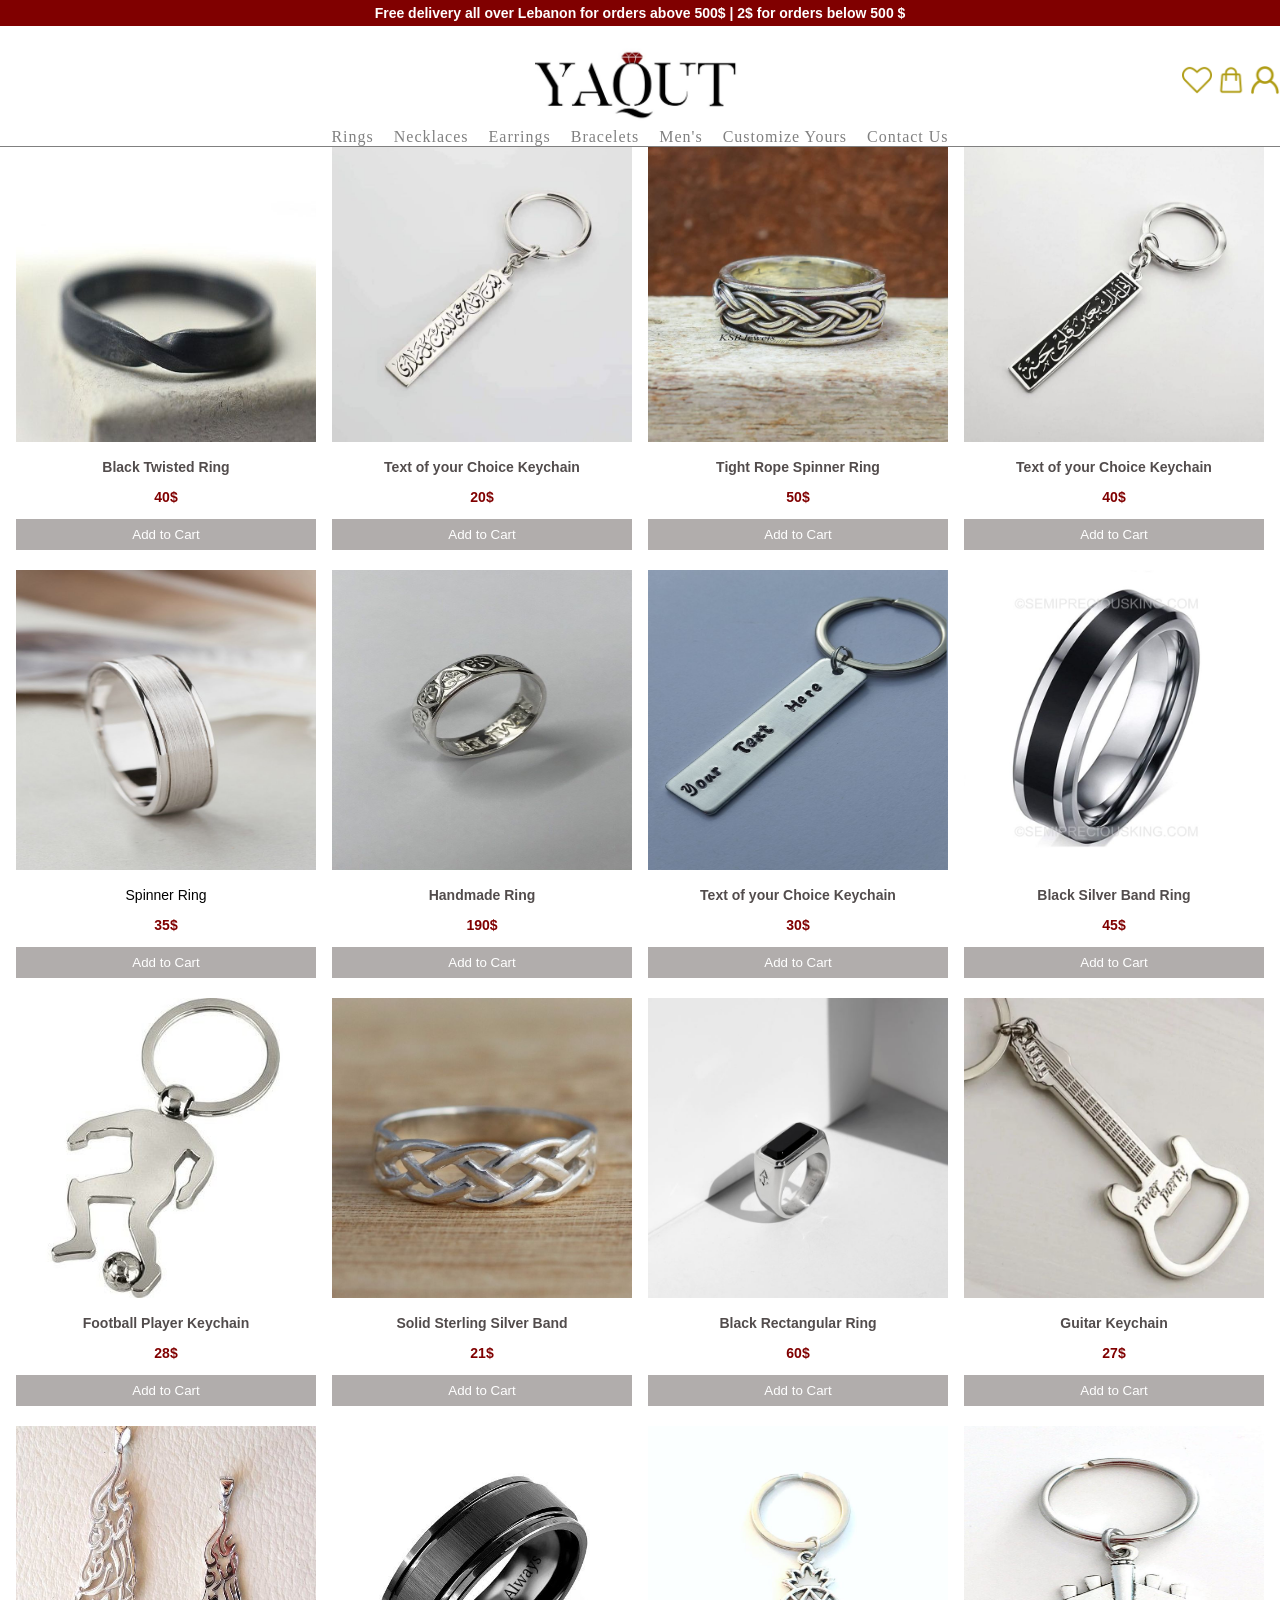
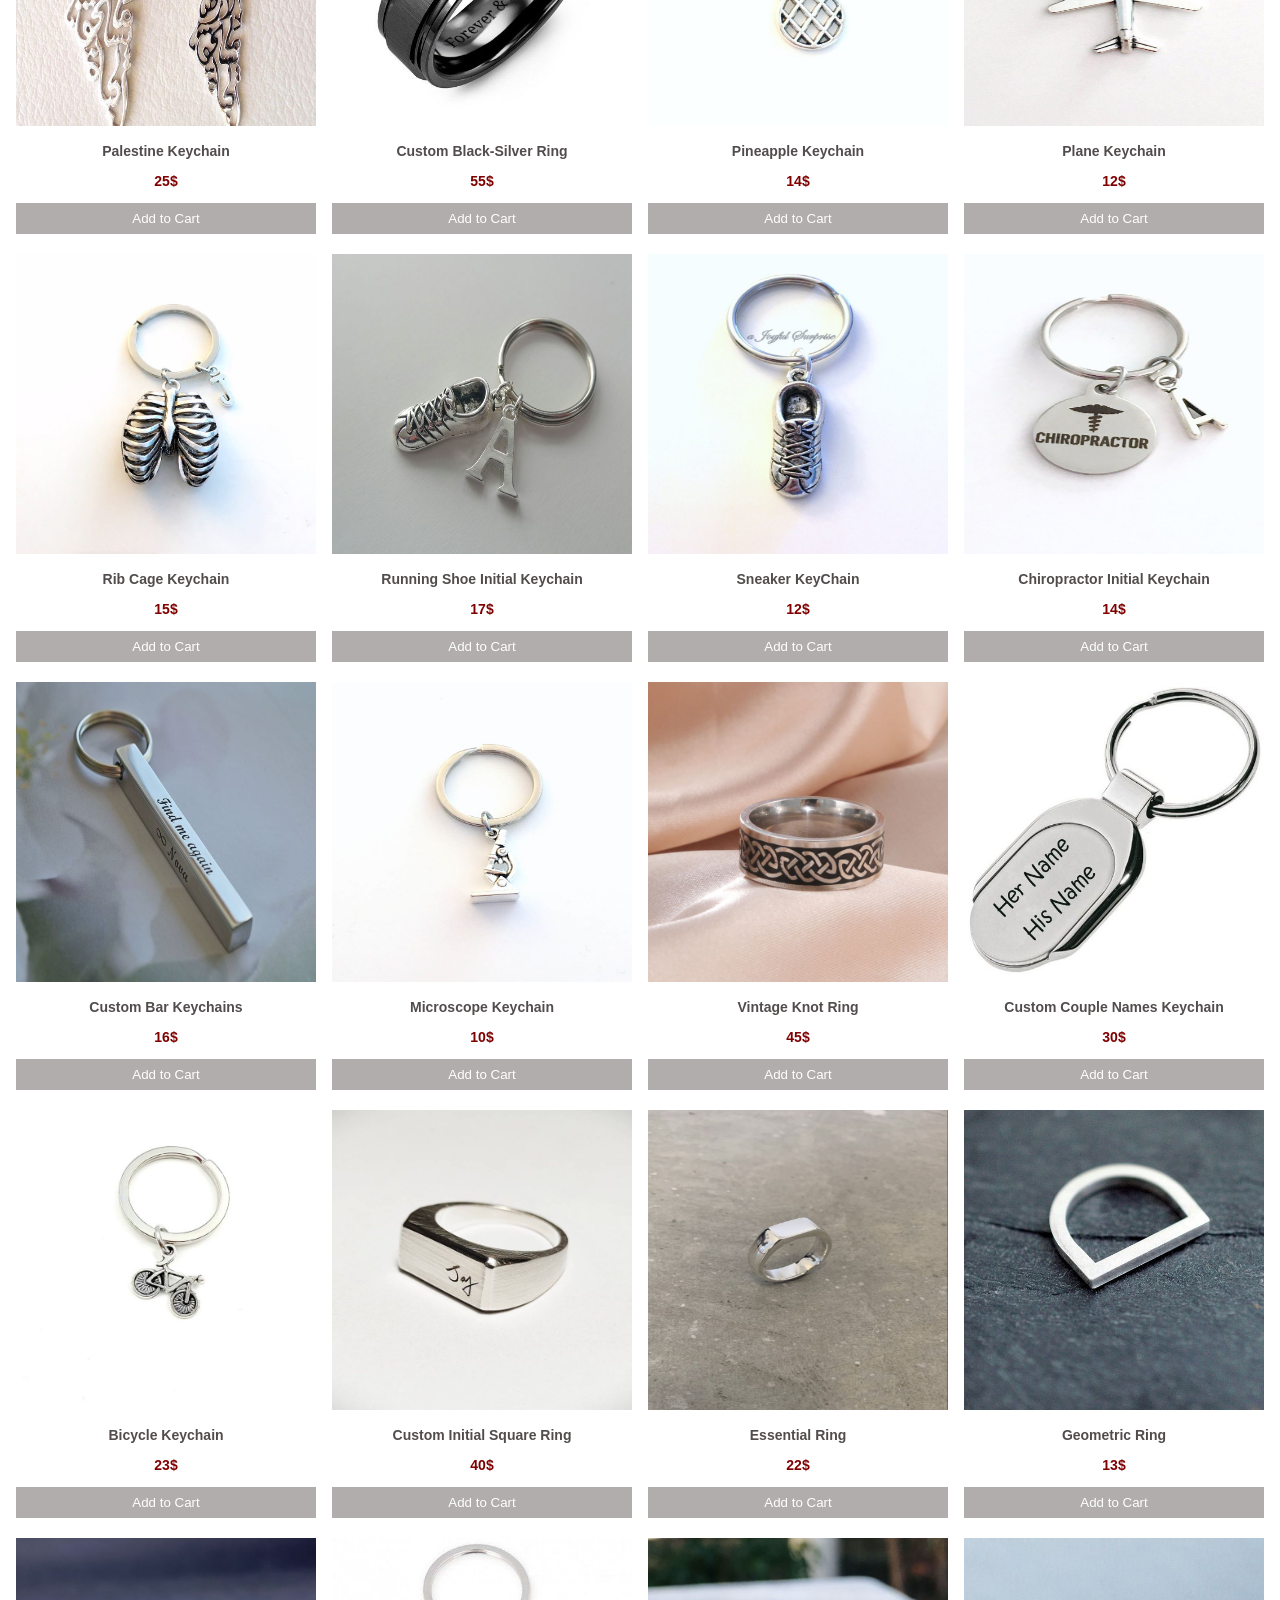
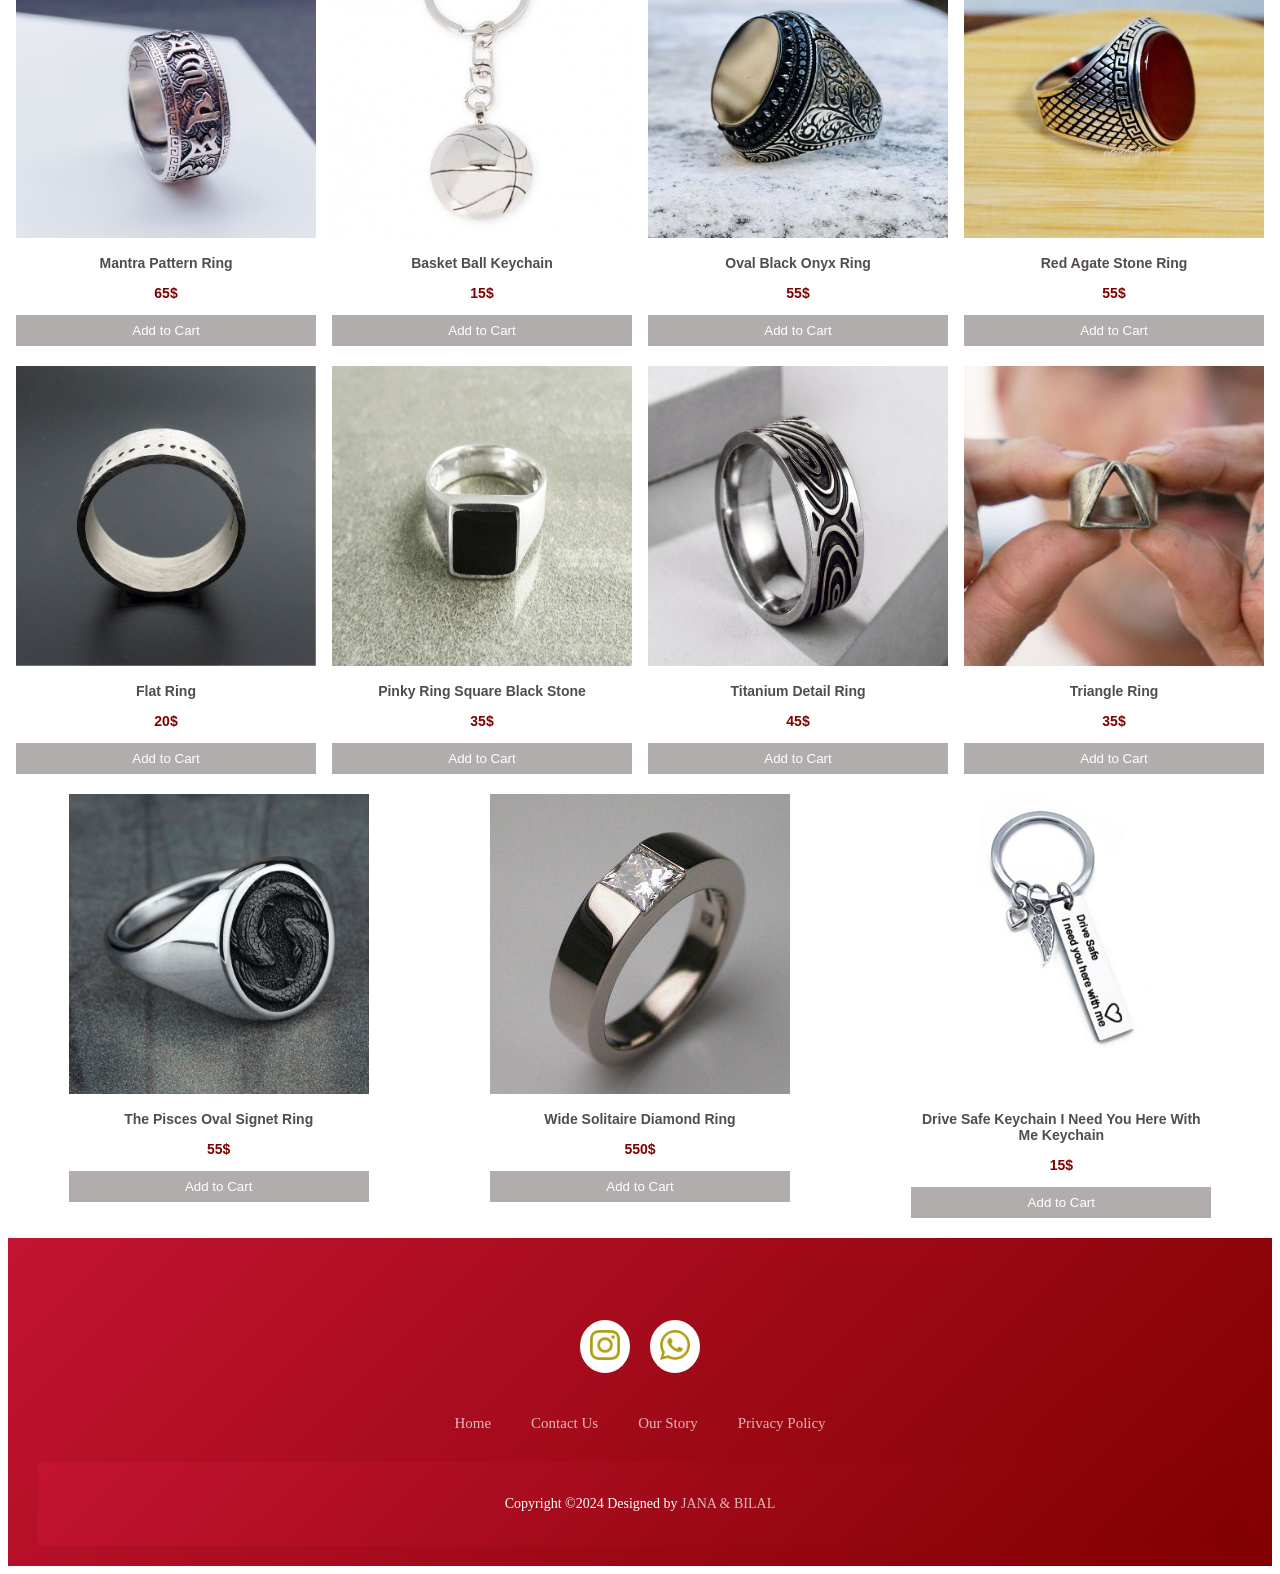
<file: Mens.html>
<!DOCTYPE html>
<html lang="en">
<head>
    <meta charset="UTF-8">
    <meta name="viewport" content="width=device-width, initial-scale=1.0">
    <title>YJ/Mens</title>
    <link rel="shortcut icon" href="Images/Icon.png" type="image/x-icon">
    <link rel="stylesheet" href="style.css">
</head>
<body>
    <div class="header_part">
        <H4 class="slogan">Free delivery all over Lebanon for orders above 500$ | 2$ for orders below 500 $</H4>
        <div class="container">
             <div class="header-top-right">
                <ul class="top-right-icons">
                    <li class="wishlist_heart"><a href="#"><img class="heart_gold" src="Images/heart_gold.png" alt="gold heart"></a> 
                        <a href="#"><img class="heart_red" src="Images/heart_red.png" alt="red heart"></a>
                    </li>
                    <li class="shopping_bag"><a href="#"><img class="bag_gold" src="Images/shopping-bag-gold.png" alt="gold bag"></a> 
                        <a href="cart.html"><img class="bag_red" src="Images/shopping-bag-red.png" alt="red bag"></a>
                    </li>
                    <li class="account"><a href="#"><img class="account_gold" src="Images/account-gold.png" alt="gold account"></a> 
                        <a href="login.html"><img class="account_red" src="Images/account-red.png" alt="red account"></a>
                    </li>
                </ul>
            </div>
            <div class="logo">
                <a href="index.html">
                    <img src="Images/logoo.jpeg" alt="Logo">
                    </a>
            </div>
            <div class="categories">
                <ul class="options">
                    <li><a href="Rings.html">Rings</a>
                        <div class="dropdown">
                            <ul>
                                <li><a href="#" data-category="minimalist">Minimalist</a></li>
                                <li><a href="#" data-category="gold">Gold</a></li>
                                <li><a href="#" data-category="silver">Silver</a></li>
                                <li><a href="#" data-category="pearl">Pearl</a></li>
                                <li><a href="#" data-category="diamond">Diamond</a></li>
                                <li><a href="#" data-category="gemstone">Gemstones</a></li>
                            </ul>
                        </div>
                    </li>
                    <li><a href="Necklaces.html">Necklaces</a>
                        <div class="dropdown">
                            <ul>
                                <li><a href="#" data-category="minimalist">Minimalist</a></li>
                                <li><a href="#" data-category="gold">Gold</a></li>
                                <li><a href="#" data-category="silver">Silver</a></li>
                                <li><a href="#" data-category="pearl">Pearl</a></li>
                            </ul>
                        </div>
                    </li>
                    <li><a href="Earings.html">Earrings</a>
                        <div class="dropdown">
                            <ul>
                                <li><a href="#" data-category="minimalist">Minimalist</a></li>
                                <li><a href="#" data-category="gold">Gold</a></li>
                                <li><a href="#" data-category="silver">Silver</a></li>
                                <li><a href="#" data-category="pearl">Pearl</a></li>
                                <li><a href="#" data-category="diamond">Diamond</a></li>
                                <li><a href="#" data-category="hoop">Hoop</a></li>
                            </ul>
                        </div>
                    </li>
                    <li><a href="Braceletes.html">Bracelets</a>
                        <div class="dropdown">
                            <ul>
                                <li><a href="#" data-category="minimalist">Minimalist</a></li>
                                <li><a href="#" data-category="gold">Gold</a></li>
                                <li><a href="#" data-category="silver">Silver</a></li>
                                <li><a href="#" data-category="bangle">Bangle</a></li>
                                <li><a href="#" data-category="diamond">Diamond</a></li>
                            </ul>
                        </div>
                    </li>
                    <li><a href="Mens.html">Men's</a>
                        <div class="dropdown">
                            <ul>
                                <li><a href="#" data-category="menring">Men's Rings</a></li>
                                <li><a href="#" data-category="keychain">Men's Keychains</a></li>
                            </ul>
                        </div>
                    </li>
                    <li><a href="Custom_made.html">Customize Yours </a></li>
                    <li><a href="contact_us.html">Contact Us </a></li>
                </ul>
            
            </div>
        </div>
    </div>
    <!--product section starts-->
    <section class="mensection">
        <div class="product-area">
            <div class="product menring">
                <img src="Images/Silver/Menrings/Black Twisted Ring.jpg" alt="Black Twisted Ring">
                <p class="description">Black Twisted Ring</p>
                <p class="price">40$</p>
                <button class="add-to-cart-btn">Add to Cart</button>
            </div>
    <div class="product keychain ">
        <img src="Images/Silver/Keychains/Custom Text of your Choice Keychain.jpg" alt="Custom Text of your Choice Keychain">
        <p class="description">Text of your Choice Keychain</p>
        <p class="price">20$</p>
        <button class="add-to-cart-btn">Add to Cart</button>
    </div>
    <div class="product menring">
        <img src="Images/Silver/Menrings/Silver Tight Rope Spinner Ring.jpg" alt="Silver Tight Rope Spinner Ring">
        <p class="description">Tight Rope Spinner Ring</p>
        <p class="price">50$</p>
        <button class="add-to-cart-btn">Add to Cart</button>
    </div>
    <div class="product keychain ">
        <img  src="Images/Silver/Keychains/Custom with text of Your Choice Keychain (2).jpg" alt="Text of your Choice Keychain">
        <p class="description">Text of your Choice Keychain</p>
        <p class="price">40$</p>
        <button class="add-to-cart-btn">Add to Cart</button>
    </div>
    <div class="product menring">
        <img src="Images/Silver/Menrings/Silver Spinner Ring.jpg" alt="Silver Spinner Ring">
        <p class="description"></p>Spinner Ring</p>
        <p class="price">35$</p>
        <button class="add-to-cart-btn">Add to Cart</button>
    </div>
    <div class="product menring">
        <img src="Images/Silver/Menrings/Silver Handmade Ring.jpg" alt="Silver Handmade Ring">
        <p class="description">Handmade Ring</p>
        <p class="price">190$</p>
        <button class="add-to-cart-btn">Add to Cart</button>
    </div>
    <div class="product keychain ">
        <img src="Images/Silver/Keychains/Custom with Text of your Choice Keychain.jpg" alt="Text of your Choice Keychain">
        <p class="description">Text of your Choice Keychain</p>
        <p class="price">30$</p>
        <button class="add-to-cart-btn">Add to Cart</button>
    </div>
    <div class="product menring">
        <img src="Images/Silver/Menrings/Black Silver Band Ring.jpg" alt="Black Silver Band Ring">
        <p class="description">Black Silver Band Ring</p>
        <p class="price">45$</p>
        <button class="add-to-cart-btn">Add to Cart</button>
    </div>
    <div class="product keychain">
        <img src="Images/Silver/Keychains/Football Player Keychain.jpg" alt="Football Player Keychain">
        <p class="description">Football Player Keychain</p>
        <p class="price">28$</p>
        <button class="add-to-cart-btn">Add to Cart</button>
    </div>
    <div class="product menring">
        <img src="Images/Silver/Menrings/Solid Sterling Silver Band.jpg" alt="Solid Sterling Silver Band">
        <p class="description">Solid Sterling Silver Band</p>
        <p class="price">21$</p>
        <button class="add-to-cart-btn">Add to Cart</button>
    </div>
    <div class="product menring">
        <img src="Images/Silver/Menrings/Black Rectangular Ring.jpg" alt="Black Rectangular Ring">
        <p class="description">Black Rectangular Ring</p>
        <p class="price">60$</p>
        <button class="add-to-cart-btn">Add to Cart</button>
    </div>
    <div class="product keychain">
        <img src="Images/Silver/Keychains/Guitar Keychain.jpg" alt="Guitar Keychain">
        <p class="description">Guitar Keychain</p>
        <p class="price">27$</p>
        <button class="add-to-cart-btn">Add to Cart</button>
    </div>
    <div class="product keychain ">
        <img src="Images/Silver/Keychains/Palestine Keychain.jpg" alt="Palestine Keychain">
        <p class="description">Palestine Keychain</p>
        <p class="price">25$</p>
        <button class="add-to-cart-btn">Add to Cart</button>
    </div>
    <div class="product menring">
        <img src="Images/Silver/Menrings/Custom Black-Silver Rings.jpg" alt="Custom Black-Silver Rings">
        <p class="description">Custom Black-Silver Ring</p>
        <p class="price">55$</p>
        <button class="add-to-cart-btn">Add to Cart</button>
    </div>
    <div class="product keychain">
        <img  src="Images/Silver/Keychains/Pineapple Keychain.jpg" alt="Pineapple Keychain">
        <p class="description">Pineapple Keychain</p>
        <p class="price">14$</p>
        <button class="add-to-cart-btn">Add to Cart</button>
    </div>
    <div class="product keychain">
        <img  src="Images/Silver/Keychains/Plane Keychain.jpg" alt="Plane Keychain">
        <p class="description">Plane Keychain</p>
        <p class="price">12$</p>
        <button class="add-to-cart-btn">Add to Cart</button>
    </div>
    <div class="product keychain">
        <img src="Images/Silver/Keychains/Rib Cage Keychain.jpg" alt="Rib Cage Keychain">
        <p class="description">Rib Cage Keychain</p>
        <p class="price">15$</p>
        <button class="add-to-cart-btn">Add to Cart</button>
    </div>
    <div class="product keychain">
        <img src="Images/Silver/Keychains/Running Shoe Initial Keychain.jpg" alt="Running Shoe Initial Keychain">
        <p class="description">Running Shoe Initial Keychain</p>
        <p class="price">17$</p>
        <button class="add-to-cart-btn">Add to Cart</button>
    </div>
    <div class="product keychain">
        <img src="Images/Silver/Keychains/Sneaker KeyChain.jpg" alt="Sneaker KeyChain">
        <p class="description">Sneaker KeyChain</p>
        <p class="price">12$</p>
        <button class="add-to-cart-btn">Add to Cart</button>
    </div>
    <div class="product keychain ">
        <img src="Images/Silver/Keychains/Chiropractor Initial Keychain.jpg" alt="Chiropractor Initial Keychain">
        <p class="description">Chiropractor Initial Keychain</p>
        <p class="price">14$</p>
        <button class="add-to-cart-btn">Add to Cart</button>
    </div>
    <div class="product keychain ">
        <img src="Images/Silver/Keychains/Custom Bar Keychains.jpg" alt="Custom Bar Keychains">
        <p class="description">Custom Bar Keychains</p>
        <p class="price">16$</p>
        <button class="add-to-cart-btn">Add to Cart</button>
    </div>
    <div class="product keychain">
        <img src="Images/Silver/Keychains/Microscope Keychain.jpg" alt="Microscope Keychain">
        <p class="description">Microscope Keychain</p>
        <p class="price">10$</p>
        <button class="add-to-cart-btn">Add to Cart</button>
    </div>
    <div class="product menring">
        <img src="Images/Silver/Menrings/Vintage Knot Ring.jpg" alt="Vintage Knot Ring">
        <p class="description">Vintage Knot Ring</p>
        <p class="price">45$</p>
        <button class="add-to-cart-btn">Add to Cart</button>
    </div>
    <div class="product keychain ">
        <img src="Images/Silver/Keychains/Custom Couple Names Keychain.jpg" alt="Custom Couple Names Keychain">
        <p class="description">Custom Couple Names Keychain</p>
        <p class="price">30$</p>
        <button class="add-to-cart-btn">Add to Cart</button>
    </div>
    <div class="product keychain">
        <img src="Images/Silver/Keychains/Bicycle Keychain.jpg" alt="Bicycle Keychain">
        <p class="description">Bicycle Keychain</p>
        <p class="price">23$</p>
        <button class="add-to-cart-btn">Add to Cart</button>
    </div>
    
    <div class="product menring">
        <img src="Images/Silver/Menrings/Custom Initial Square Silver Ring.jpg" alt="Custom Initial Square Silver Ring">
        <p class="description">Custom Initial Square Ring</p>
        <p class="price">40$</p>
        <button class="add-to-cart-btn">Add to Cart</button>
    </div>
    <div class="product menring">
        <img src="Images/Silver/Menrings/Essential Silver Ring.jpg" alt="Essential Silver Ring">
        <p class="description">Essential Ring</p>
        <p class="price">22$</p>
        <button class="add-to-cart-btn">Add to Cart</button>
    </div>
    <div class="product menring">
        <img src="Images/Silver/Menrings/Geometric Silver  Ring.jpg" alt="Geometric Silver Ring">
        <p class="description">Geometric Ring</p>
        <p class="price">13$</p>
        <button class="add-to-cart-btn">Add to Cart</button>
    </div>
    <div class="product menring">
        <img src="Images/Silver/Menrings/Mantra Pattern Ring.jpg" alt="Mantra Pattern Ring">
        <p class="description">Mantra Pattern Ring</p>
        <p class="price">65$</p>
        <button class="add-to-cart-btn">Add to Cart</button>
    </div>
    <div class="product keychain">
        <img src="Images/Silver/Keychains/Basket Ball Keychain.jpg" alt="Basket Ball Keychain">
        <p class="description">Basket Ball Keychain</p>
        <p class="price">15$</p>
        <button class="add-to-cart-btn">Add to Cart</button>
    </div>
    <div class="product menring">
        <img src="Images/Silver/Menrings/Oval Black Onyx Silver Ring.jpg" alt="Oval Black Onyx Ring">
        <p class="description">Oval Black Onyx Ring</p>
        <p class="price">55$</p>
        <button class="add-to-cart-btn">Add to Cart</button>
    </div>
    <div class="product menring">
        <img src="Images/Silver/Menrings/Red Agate Stone Silver Ring.jpg" alt="Red Agate Stone Silver Ring">
        <p class="description">Red Agate Stone Ring</p>
        <p class="price">55$</p>
        <button class="add-to-cart-btn">Add to Cart</button>
    </div>
    <div class="product menring">
        <img src="Images/Silver/Menrings/Silver Flat Ring.jpg" alt="Silver Flat Ring">
        <p class="description">Flat Ring</p>
        <p class="price">20$</p>
        <button class="add-to-cart-btn">Add to Cart</button>
    </div>
   
    <div class="product menring">
        <img src="Images/Silver/Menrings/Silver Pinky Ring Square Black Stone.jpg" alt="Silver Pinky Ring Square Black Stone">
        <p class="description">Pinky Ring Square Black Stone</p>
        <p class="price">35$</p>
        <button class="add-to-cart-btn">Add to Cart</button>
    </div>
   
    
    <div class="product menring">
        <img src="Images/Silver/Menrings/Silver Titanium Detail Ring.jpg" alt="Silver Titanium Detail Ring">
        <p class="description">Titanium Detail Ring</p>
        <p class="price">45$</p>
        <button class="add-to-cart-btn">Add to Cart</button>
    </div>
    <div class="product menring">
        <img src="Images/Silver/Menrings/Silver Triangle Ring.jpg" alt="Silver Triangle Ring">
        <p class="description">Triangle Ring</p>
        <p class="price">35$</p>
        <button class="add-to-cart-btn">Add to Cart</button>
    </div>
    
    <div class="product menring">
        <img src="Images/Silver/Menrings/The Pisces Oval Signet Grey Ring.jpg" alt="The Pisces Oval Signet Grey Ring">
        <p class="description">The Pisces Oval Signet Ring</p>
        <p class="price">55$</p>
        <button class="add-to-cart-btn">Add to Cart</button>
    </div>
    
    <div class="product menring">
        <img src="Images/Silver/Menrings/Wide Solitaire Diamond Ring.jpg" alt="Wide Solitaire Diamond Ring">
        <p class="description">Wide Solitaire Diamond Ring</p>
        <p class="price">550$</p>
        <button class="add-to-cart-btn">Add to Cart</button>
    </div>
    <div class="product keychain">
        <img  src="Images/Silver/Keychains/Drive Safe Keychain I Need You Here With Me Keychain.jpg" alt="Drive Safe Keychain I Need You Here With Me Keychain">
        <p class="description">Drive Safe Keychain I Need You Here With Me Keychain</p>
        <p class="price">15$</p>
        <button class="add-to-cart-btn">Add to Cart</button>
    </div>
    
</div>
</section>
<!--product section ends-->


<!--footer section starts-->
<footer>
    <div class="footer_part">
            <div class="footerSocials">
                <a href="https://www.instagram.com/yaqutjewelry/" ><img class="social-icons" src="Images/instagram (1).png" alt="instagram icon"></a>
                <a href="https://wa.me/+96181992064"><img class="social-icons" src="Images/whatsapp.png" alt="whatsapp icon"></a>
            </div>
            <div class="footerNav">
            <ul>
                <li><a href="index.html">Home</a></li>
                <li><a href="contact_us.html">Contact Us</a></li>
                <li><a href="">Our Story</a></li>
                <li><a href="policy.html">Privacy Policy</a></li>
             </ul>
            </div>
            <div class="footerBottom">
                <p>Copyright &copy;2024 Designed by <span class="designer">Jana & Bilal</span></p>
            </div>
        </div>
</footer>
<!--footer section ends-->
<script src="java.js"></script>  
<script src="cart.js"></script>  
</body>
</html>
</file>
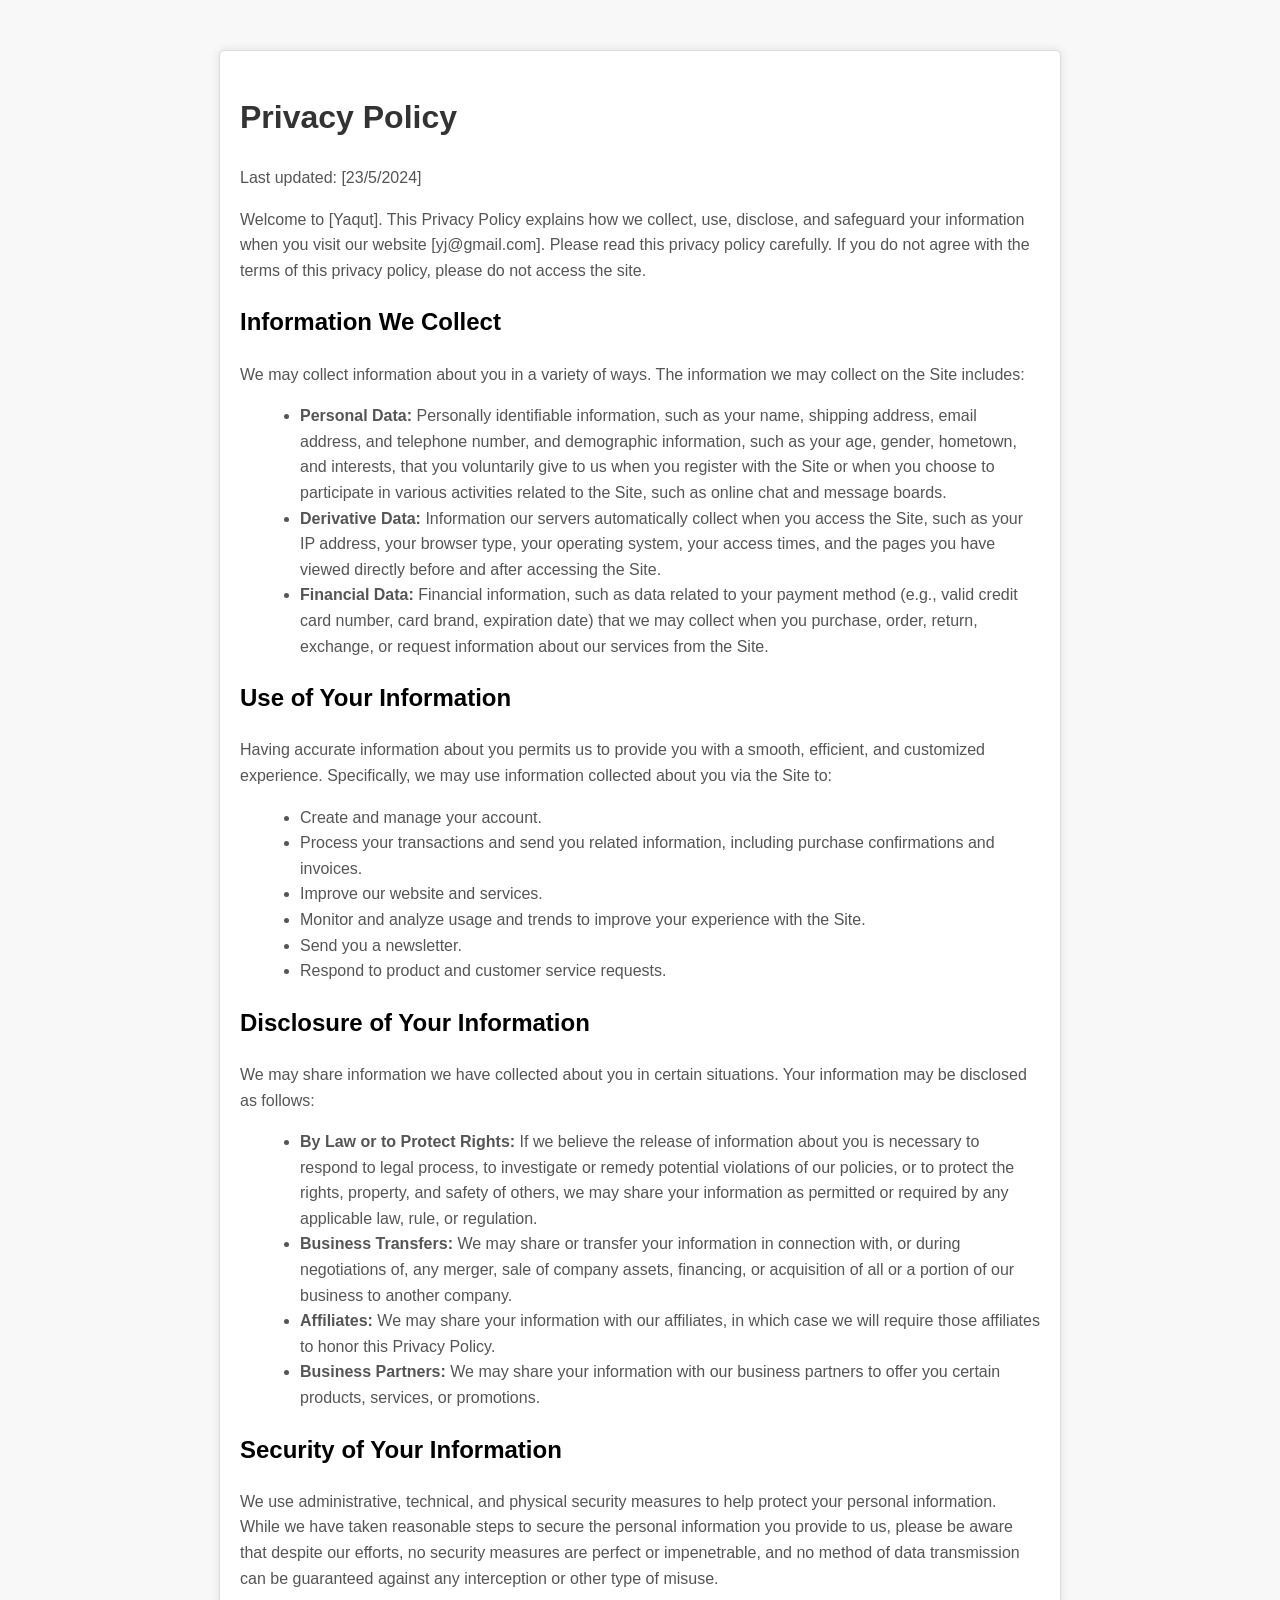
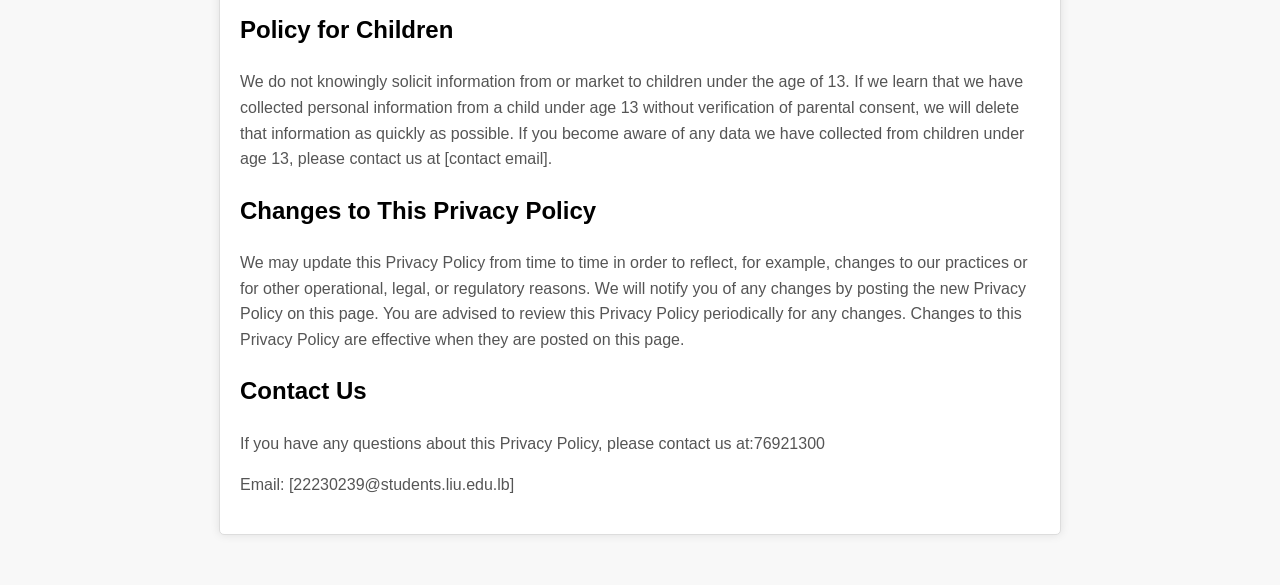
<file: Policy.html>
<!DOCTYPE html>
<html lang="en">
<head>
    <meta charset="UTF-8">
    <meta name="viewport" content="width=device-width, initial-scale=1.0">
    <title>Privacy Policy</title>
    <style>
        body {
            font-family: Arial, sans-serif;
            line-height: 1.6;
            margin: 0;
            padding: 0;
            background-color: #f8f8f8;
        }
        .container {
            max-width: 800px;
            margin: 50px auto;
            padding: 20px;
            background-color: #fff;
            border: 1px solid #ddd;
            border-radius: 5px;
            box-shadow: 0 0 10px rgba(0,0,0,0.1);
        }
        h1 {
            color: #333;
        }
        p, ul, ol {
            color: #555;
        }
        ul, ol {
            margin-left: 20px;
        }
    </style>
</head>
<body>
    <div class="container">
        <h1>Privacy Policy</h1>
        <p>Last updated: [23/5/2024]</p>
        <p>Welcome to [Yaqut]. This Privacy Policy explains how we collect, use, disclose, and safeguard your information when you visit our website [yj@gmail.com]. Please read this privacy policy carefully. If you do not agree with the terms of this privacy policy, please do not access the site.</p>
        
        <h2>Information We Collect</h2>
        <p>We may collect information about you in a variety of ways. The information we may collect on the Site includes:</p>
        <ul>
            <li><strong>Personal Data:</strong> Personally identifiable information, such as your name, shipping address, email address, and telephone number, and demographic information, such as your age, gender, hometown, and interests, that you voluntarily give to us when you register with the Site or when you choose to participate in various activities related to the Site, such as online chat and message boards.</li>
            <li><strong>Derivative Data:</strong> Information our servers automatically collect when you access the Site, such as your IP address, your browser type, your operating system, your access times, and the pages you have viewed directly before and after accessing the Site.</li>
            <li><strong>Financial Data:</strong> Financial information, such as data related to your payment method (e.g., valid credit card number, card brand, expiration date) that we may collect when you purchase, order, return, exchange, or request information about our services from the Site.</li>
        </ul>

        <h2>Use of Your Information</h2>
        <p>Having accurate information about you permits us to provide you with a smooth, efficient, and customized experience. Specifically, we may use information collected about you via the Site to:</p>
        <ul>
            <li>Create and manage your account.</li>
            <li>Process your transactions and send you related information, including purchase confirmations and invoices.</li>
            <li>Improve our website and services.</li>
            <li>Monitor and analyze usage and trends to improve your experience with the Site.</li>
            <li>Send you a newsletter.</li>
            <li>Respond to product and customer service requests.</li>
        </ul>

        <h2>Disclosure of Your Information</h2>
        <p>We may share information we have collected about you in certain situations. Your information may be disclosed as follows:</p>
        <ul>
            <li><strong>By Law or to Protect Rights:</strong> If we believe the release of information about you is necessary to respond to legal process, to investigate or remedy potential violations of our policies, or to protect the rights, property, and safety of others, we may share your information as permitted or required by any applicable law, rule, or regulation.</li>
            <li><strong>Business Transfers:</strong> We may share or transfer your information in connection with, or during negotiations of, any merger, sale of company assets, financing, or acquisition of all or a portion of our business to another company.</li>
            <li><strong>Affiliates:</strong> We may share your information with our affiliates, in which case we will require those affiliates to honor this Privacy Policy.</li>
            <li><strong>Business Partners:</strong> We may share your information with our business partners to offer you certain products, services, or promotions.</li>
        </ul>

        <h2>Security of Your Information</h2>
        <p>We use administrative, technical, and physical security measures to help protect your personal information. While we have taken reasonable steps to secure the personal information you provide to us, please be aware that despite our efforts, no security measures are perfect or impenetrable, and no method of data transmission can be guaranteed against any interception or other type of misuse.</p>

        <h2>Policy for Children</h2>
        <p>We do not knowingly solicit information from or market to children under the age of 13. If we learn that we have collected personal information from a child under age 13 without verification of parental consent, we will delete that information as quickly as possible. If you become aware of any data we have collected from children under age 13, please contact us at [contact email].</p>

        <h2>Changes to This Privacy Policy</h2>
        <p>We may update this Privacy Policy from time to time in order to reflect, for example, changes to our practices or for other operational, legal, or regulatory reasons. We will notify you of any changes by posting the new Privacy Policy on this page. You are advised to review this Privacy Policy periodically for any changes. Changes to this Privacy Policy are effective when they are posted on this page.</p>

        <h2>Contact Us</h2>
        <p>If you have any questions about this Privacy Policy, please contact us at:76921300</p>
        <p>Email: [22230239@students.liu.edu.lb]</p>
    </div>
</body>
</html>
</file>
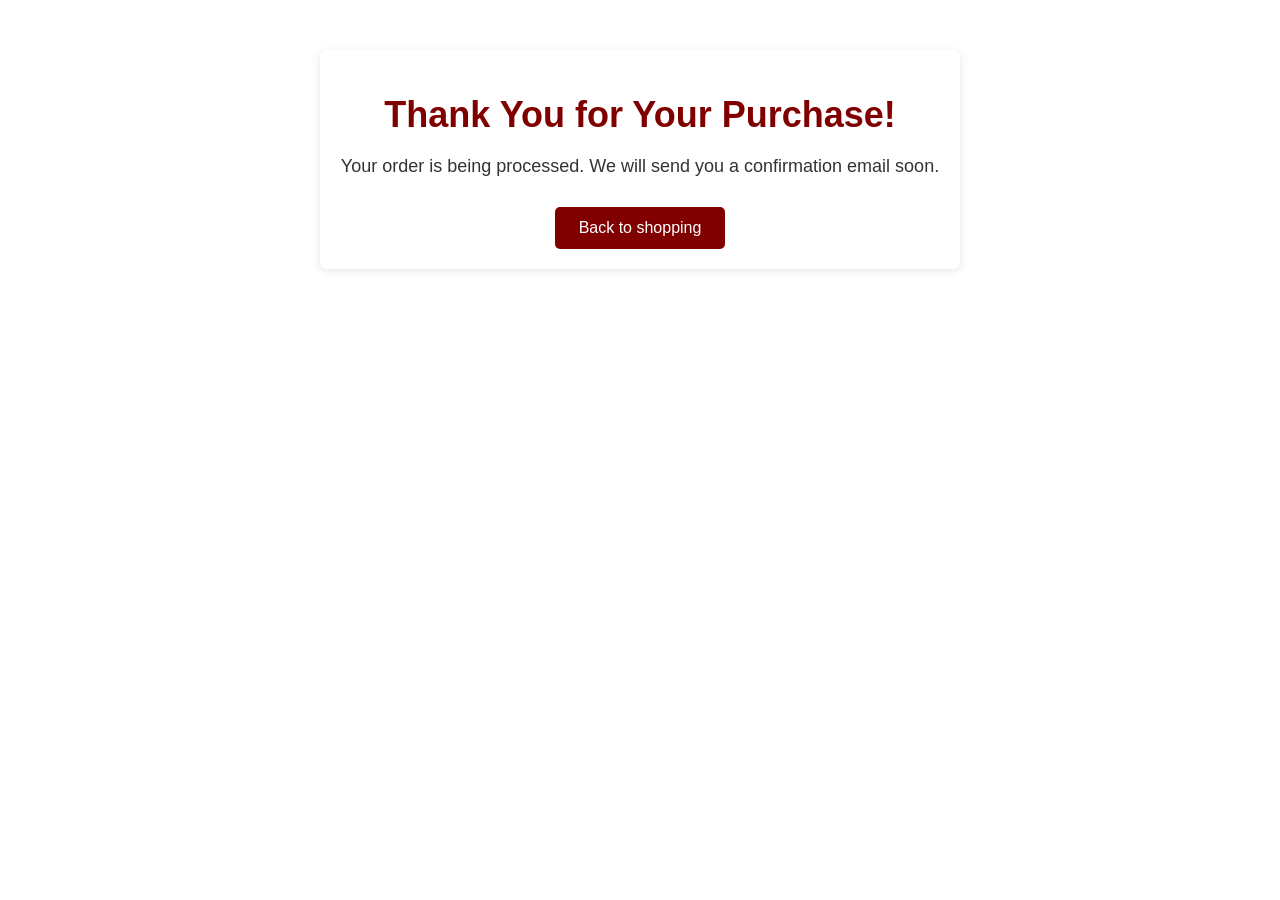
<file: thank-you.html>
<!DOCTYPE html>
<html lang="en">
<head>
    <meta charset="UTF-8">
    <meta name="viewport" content="width=device-width, initial-scale=1.0">
    <title>Thank You</title>
    <link rel="stylesheet" href="cart.css">
</head>
<body>
    <div class="thank-you-container">
        <h1>Thank You for Your Purchase!</h1>
        <p>Your order is being processed. We will send you a confirmation email soon.</p>
        <button onclick="window.location.href='index.html'">Back to shopping</button>
    </div>
    
</body>
</html>
</file>
<file: Jewelry/style.css>
body{
    font-family:"Montserrat", sans-serif;
    font-size: 14px ;
    font-style: normal;
    font-weight: 400;

}
a:hover a:active a:default{
    text-decoration: none; 
}
a:hover{
    cursor: pointer;
}

ul{
    list-style-type: none;
    margin: 0;
    padding: 0;
}
.slogan{
    background-color:#800000;
    text-align: center;
    margin-top: 0;
    padding: 5px;
    color: white;
}   
.container{
    border-bottom: 1px grey solid ;
}
.header_part{
    position: fixed;
    top: 0;
    left: 0;
    width: 100%;
    z-index: 9999; 
    background-color: white;
}
.header-top-right{
    float: right;
    margin-top: 20px ;
}
.top-right-icons ul{   
    display:flex;    
    justify-content: flex-end;                                                                                                                                     ;
}
.top-right-icons li{
    display: inline;
}

.top-right-icons img{
    width: 30px;
    height: 30px;                                                                                                                                        ;
}
.social-icons{
    width:30px ;
    height: 30px; 
}
.socials{
    display: flex;
    justify-content: flex-end;
}
.heart_red, .bag_red, .account_red {
    display: none;
}
.wishlist_heart:hover .heart_red,
.shopping_bag:hover .bag_red,
.account:hover .account_red{
    display: inline-block;
}
.wishlist_heart:hover .heart_gold,
.shopping_bag:hover .bag_gold,
.account:hover .account_gold{
    display: none;
}
.logo img{
    height: 80px;
    width: auto;
}

.logo{
    display: block;
    margin: 0 90px;
    text-align: center;
}
.categories a:hover{
    color: #800000;
}
.categories a:active{
    color: goldenrod;
}
.options{
    display: flex;
    justify-content: center;
    
}
.options a {
    color: black;
    text-decoration: none; 
    margin: 0 10px;
    font-size: 16px;
    letter-spacing: 1px;
    font-family: 'Lucida Sans';
    font-weight: 300;
    color: grey;
}
.options li{
    position: relative;
}
.options  li:hover .dropdown{
    display: block;
}
.dropdown{
    display: none;
    position: absolute; /* so the dropdown menu will be relative to the category when hovered over and won't affect the layout */
    background-color:white;
    padding: 10px;
}
.dropdown li{
    margin-bottom: 5px;
    border-bottom: 1px solid rgba(128, 128, 128, 0.5); 
    text-align: justify;
}
.dropdown a{
    color: goldenrod;
    display: block; /*to take the full width of the block */
}
.dropdown  a:hover{
    color: gray;
}
.dropdown-search img{
    height: 20px;
    width: 20px;
}
.logo a {
    display: inline-block;
    transition: transform 0.3s ease, box-shadow 0.3s ease;
}

.logo a:hover img {
    transform: scale(1.1); /* Slightly enlarge the logo */
    box-shadow: 0 4px 8px rgba(0, 0, 0, 0.2); /* Add a subtle shadow */
}
/*********************************Home page******************/
.home {
    font-family: 'Roboto', sans-serif;
    margin: 0;
    padding: 0;
    background-color: #f4f4f4;
    color: #333;
}

.home h1 {
    margin: 0;
}

.home section {
    padding: 2em;
    margin: 2em 0;
    background-color: #fff;
    border-radius: 8px;
    box-shadow: 0 0 10px rgba(0,0,0,0.1);
    position: relative;
}

.home section h2 {
    font-family: 'Great Vibes', cursive;
    font-size: 2em;
    text-align: center;
    margin-bottom: 1em;
}

#ruby {
    margin-top: 143px;
    display: flex;
    flex-direction: column;
    align-items: center;
}

.ruby-content {
    display: flex;
    flex-direction: row;
    align-items: center;
    max-width: 800px;
}

.ruby-img {
    max-width: 50%;
    margin-right: 20px;
    border-radius: 8px;
    transition: transform 0.3s ease;
}

.ruby-content p {
    max-width: 50%;
    font-size: 20px;
}

.ruby-img:hover {
    transform: scale(1.05);
}

.gallery {
    display: flex;
    justify-content: space-around;
    flex-wrap: wrap;
}

.gallery-item {
    margin: em;
    text-align: center;
    flex-basis: calc(33.333% - 2em);
}

.gallery-item p {
    margin-top: 1em;
    font-weight: bold;
    font-family: 'Great Vibes', cursive;
}

#about-us {
    display: flex;
    flex-direction: column;
    align-items: center;
    text-align: center;
}

.about-content {
    display: flex;
    flex-direction: row;
    gap: 2em;
    align-items: center;
    max-width: 800px;
}

.about-content img {
    max-width: 300px;
    border-radius: 10px;
}

#about-us p {
    font-size: 1.2em;
    line-height: 1.6;
    text-align: justify;
    font-family: 'Roboto', sans-serif;
}


/************************Footer********************************/
.footer_part{
    box-sizing: border-box;
    width: 100%;
    padding: 70px 30px 20px;
}
footer{
    background: linear-gradient(135deg,#c31432,#800000);
}
.footerSocials{
    display: flex;
    justify-content: center;
    padding: 2px;
}
.footerSocials a{
    text-decoration: none;
    padding: 10px;
    background-color: white;
    margin: 10px;
    border-radius: 50%;
}
.footerSocials a:hover{
    background-color: black;
    transition: 0.5s;   
}
.footerNav{
    margin: 30px 0;
}
.footerNav ul{
    display: flex;
    justify-content: center;
}
.footerNav a{
    color: white;
    margin:20px;
    text-decoration: none;
    font-size:15px ;
    font-family: Georgia, 'Times New Roman', Times, serif;
    opacity: 0.7;
}
.footerNav a:hover{
  opacity: 1;  
}
.footerBottom{
    background: linear-gradient(135deg,#c31432,#800000);
    padding: 20px;
    text-align: center;
    font-family: Georgia, 'Times New Roman', Times, serif;
}
.footerBottom p{
    color: white;
}
.designer{
    opacity: 0.7;
    text-transform: uppercase;

}

/**************Contact Page****************/

.contact-container{
    margin-top: 174px;
}
.headerNote{
    display: flex;
}
#box{
    height: 350px;
    width: 520;
}
.box1{
    margin-left: 40px;
    margin-right: 20px;
}
.box2 {
    background-color: #800000;
    text-align: center;
    padding: 50px;
    margin-left: 20px;
    margin-right    : 40px;
    color: white;
}
.contact-methods{
    display: grid;
    grid-template-rows: auto auto; /* Two rows of auto height */
    grid-template-columns: auto auto; /* Two columns of auto width */
    gap: 10px; /* Gap between grid items */
    margin-inline-start: 200px;
    margin-top: 50px;
}
.tit{
    display: flex;
    gap: 15px;
}
.contact-container hr{
    width: 75%;
    height: 2px;
}
.contact-methods a{
    color: goldenrod;
    text-decoration: none;
}


/*********************Products page******************/

.product-area {
    display: flex;
    flex-wrap: wrap;
    justify-content: space-around;
    margin-top: 142px;
}
.product {
    width: 300px;
    margin-bottom: 20px;
    text-align: center;
}

.product img {
    width: 300px;
    height: 300px;
    transition: transform 0.3s ease;
    z-index: 1;
}
.product img.with-hand {
    display: none; 
}

.product:hover img.no-hand {
    display: none;
}

.product:hover img.with-hand {
    display: inline-block; 
}

.product img:hover {
    transform:translate(1);
}

.description h3 {
    margin: 5px 0;
    font-size: 16px;
}
 p.description {
    font-weight: bold;
    color: rgb(82, 76, 76);
}
p.price {
    font-weight: bold;
    color: #800000;
}
.mensection .product img:hover{
    transform: scale(1.1); 
    box-shadow: 0 0 10px rgba(0, 0, 0, 0.5);
}
.add-to-cart-btn:hover{
    background-color: rgb(62, 62, 62);
}
/*******************************login page*************/
.loginContainer{
    width: 100%;
    height:100vh;
    background-image: linear-gradient(hsla(357, 97%, 38%, 0.686),rgba(71, 3, 9, 0.67)),url(Images/background.jpeg);
    background-position: center;
    background-size: cover;
    position: relative;
}
.form-Box{
    width: 90%;
    max-width: 450px;
    position: absolute;
    top: 50%;
    left: 50%;
    transform: translate(-50%,-50%);
    background: #fff;
    padding: 50px 60px 70px;
    text-align: center;
}
.form-Box h1{
    font-size: 30px;
    margin-bottom: 60px;
    color: #800000;
    position: relative;
}
.form-Box h1:after{
    content: '';
    width: 30px;
    height: 4px;
    border-radius: 3px;
    background: #800000;
    position: absolute;
    bottom: -12px;
    left: 50%;
    transform: translateX(-50%);
}
.input-field{
    background: #800000;
    margin: 15px 0;
    border-radius: 3px;
    display: flex;
    align-items: center;
    max-height: 65px;
    transition: max-height 0.5s;
    overflow: hidden;

}
.input-field input{
    width:100%;
    background:transparent;
    border: 0;
    outline: none;
    padding: 18px 15px;
}
.input-field i{
    margin-left: 15px;
    color:grey;
}
form p{
    text-align: left;
    font-size: 13px;
}
form p a{
    text-decoration: none;
    color: #800000;
}
.btn-field{
    width: 100%;
    display: flex;
    justify-content: space-between;

}
.btn-field button{
    flex-basis: 48%;
    background: #800000;
    color: #fff;
    height: 40px;
    border-radius: 20px;
    border: 0;
    outline: none;
    cursor: pointer;
    transition: background 1s;

}
#sigupBtn:hover{
    background-color:#c31432;
    transition: 0ms;
}
.input-Grp{
    height: 260px;
}
.btn-field button.disable{
    background:#eaeaea;
    color: #555;
}


/********add to Cart *********/
.add-to-cart-btn {
    width: 100%; 
    padding: 8px; 
    background-color:rgb(177, 173, 172); 
    color: white;
    border: none; 
    cursor: pointer; 
    transition: background-color 0.3s;
}
/*********************Responsive design*******************/
@media (max-width: 768px) {
    .header_part {
        display: flex;
        flex-direction: column;
        align-items: center;
    }

    .header-top-right {
        float: none;
        text-align: center;
        margin-top: 10px;
    }

    .logo {
        margin: 0;
    }

    .top-right-icons ul {
        justify-content: center;
        
    }

    .options {
        flex-wrap: wrap;
        justify-content: flex-start;
    }

    .options a {
        margin: 5px ;
        font-size: 14px;
    }

    .slogan {
        font-size: 12px;
        padding: 10px;
    }
    .footerNav{
        flex-direction: column;
    }
    .footerNav ul li{
        width: 100%;
        text-align: center;
        margin: 10px;
    }
    .arrow {
        display: none;
    }
}
@media (max-width: 480px) {
    .logo img {
        height: 50px;
    }

    .gallery-item {
        flex: 1 1 100%;
    }

    .ruby-content {
        flex-direction: column;
        align-items: center;
    }

    .ruby-img {
        max-width: 100%;
    }

    .ruby-content p {
        margin: 0;
        padding: 0;
        text-align: justify; 
        position: relative;
        left: 0;
        right: 0;
        width: 100vw; 
        box-sizing: border-box; 
    }

    .slogan {
        font-size: 10px;
        padding: 8px;
    }

    .options {
        flex-direction: column;
        gap: 10px;
    }

    .about-content {
        flex-direction: column;
        align-items: center;
        text-align: center;
    }
    .categories .options {
        display: flex;
        flex-direction: row; /* Arrange items horizontally */
        justify-content: space-evenly; /* Even space between items */
        overflow-x: auto; /* Allow horizontal scroll if necessary */
    }
    
    .categories .options li {
        padding: 10px;
        white-space: nowrap; /* Prevent text from wrapping */
    }
    
}
</file>
<file: cart.css>
body {
    font-family: Arial, sans-serif;
}

.cart-container {
    width: 80%;
    margin: 0 auto;
    padding: 20px;
}

h1 {
    text-align: center;
    margin-bottom: 20px;
}

.cart-items {
    border-top: 1px solid #ddd;
    padding-top: 20px;
}

.cart-item {
    display: flex;
    align-items: center;
    border-bottom: 1px solid #ddd;
    padding: 10px 0;
}

.cart-item img {
    width: 150px;
    height: 150px;
    margin-right: 20px;
}

.item-details {
    flex: 1;
}

.item-details p {
    margin: 5px 0;
}

.item-quantity {
    display: flex;
    align-items: center;
}

.item-quantity button {
    width: 30px;
    height: 30px;
    font-size: 18px;
    margin: 0 5px;
}

.cart-summary {
    margin-top: 20px;
    text-align: right;
}

.cart-summary p {
    margin: 5px 0;
    font-size: 18px;
}

.checkout-btn, .clear-cart-btn {
    margin-top: 20px;
    padding: 10px 20px;
    font-size: 16px;
    cursor: pointer;
}

.checkout-btn {
    background-color: grey;
    color: white;
    border: none;
}

.checkout-btn:hover {
    background-color: goldenrod;
}

.clear-cart-btn {
    background-color: #800000;
    color: white;
    border: none;
}


.checkout-container {
    width: 80%;
    margin: 0 auto;
    padding: 20px;
}
form {
    display: flex;
    flex-direction: column;
    gap: 15px;
    max-width: 500px;
    margin: 0 auto;
}

.form-group {
    display: flex;
    flex-direction: column;
}

.form-group label {
    margin-bottom: 5px;
}

.form-group input {
    padding: 10px;
    font-size: 16px;
    border: 1px solid #ddd;
}

.form-group button {
    padding: 10px 20px;
    font-size: 16px;
    background-color: #800000;
    color: white;
    border: none;
    cursor: pointer;
}

.form-group button:hover {
    background-color: #800000;
}

/************* Thank you page**************************/
.thank-you-container {
    width: 80%;
    max-width: 600px;
    margin: 50px auto;
    padding: 20px;
    background-color: #fff;
    text-align: center;
    border-radius: 8px;
    box-shadow: 0 2px 10px rgba(0, 0, 0, 0.1);
}

h1 {
    color: #800000;
    font-size: 36px;
    margin-bottom: 20px;
}

p {
    color: #333;
    font-size: 18px;
    margin-bottom: 30px;
}

button {
    padding: 12px 24px;
    font-size: 16px;
    background-color: #800000;
    color: white;
    border: none;
    border-radius: 5px;
    cursor: pointer;
    transition: background-color 0.3s ease;
}

button:hover {
    background-color: #800000;
}

footer {
    text-align: center;
    margin-top: 50px;
    color: #777;
    font-size: 14px;
}

footer a {
    color: #800000;
    text-decoration: none;
}

footer a:hover {
    text-decoration: underline;
}
</file>
<file: style.css>
body{
    font-family:"Montserrat", sans-serif;
    font-size: 14px ;
    font-style: normal;
    font-weight: 400;

}
a:hover a:active a:default{
    text-decoration: none; 
}
a:hover{
    cursor: pointer;
}

ul{
    list-style-type: none;
    margin: 0;
    padding: 0;
}
.slogan{
    background-color:#800000;
    text-align: center;
    margin-top: 0;
    padding: 5px;
    color: white;
}   
.container{
    border-bottom: 1px grey solid ;
}
.header_part{
    position: fixed;
    top: 0;
    left: 0;
    width: 100%;
    z-index: 9999; 
    background-color: white;
}
.header-top-right{
    float: right;
    margin-top: 20px ;
}
.top-right-icons ul{   
    display:flex;    
    justify-content: flex-end;                                                                                                                                     ;
}
.top-right-icons li{
    display: inline;
}

.top-right-icons img{
    width: 30px;
    height: 30px;                                                                                                                                        ;
}
.social-icons{
    width:30px ;
    height: 30px; 
}
.socials{
    display: flex;
    justify-content: flex-end;
}
.heart_red, .bag_red, .account_red {
    display: none;
}
.wishlist_heart:hover .heart_red,
.shopping_bag:hover .bag_red,
.account:hover .account_red{
    display: inline-block;
}
.wishlist_heart:hover .heart_gold,
.shopping_bag:hover .bag_gold,
.account:hover .account_gold{
    display: none;
}
.logo img{
    height: 80px;
    width: auto;
}

.logo{
    display: block;
    margin: 0 90px;
    text-align: center;
}
.categories a:hover{
    color: #800000;
}
.categories a:active{
    color: goldenrod;
}
.options{
    display: flex;
    justify-content: center;
    
}
.options a {
    color: black;
    text-decoration: none; 
    margin: 0 10px;
    font-size: 16px;
    letter-spacing: 1px;
    font-family: 'Lucida Sans';
    font-weight: 300;
    color: grey;
}
.options li{
    position: relative;
}
.options  li:hover .dropdown{
    display: block;
}
.dropdown{
    display: none;
    position: absolute; /* so the dropdown menu will be relative to the category when hovered over and won't affect the layout */
    background-color:white;
    padding: 10px;
}
.dropdown li{
    margin-bottom: 5px;
    border-bottom: 1px solid rgba(128, 128, 128, 0.5); 
    text-align: justify;
}
.dropdown a{
    color: goldenrod;
    display: block; /*to take the full width of the block */
}
.dropdown  a:hover{
    color: gray;
}
.dropdown-search img{
    height: 20px;
    width: 20px;
}
.logo a {
    display: inline-block;
    transition: transform 0.3s ease, box-shadow 0.3s ease;
}

.logo a:hover img {
    transform: scale(1.1); /* Slightly enlarge the logo */
    box-shadow: 0 4px 8px rgba(0, 0, 0, 0.2); /* Add a subtle shadow */
}
/*********************************Home page******************/
.home {
    font-family: 'Roboto', sans-serif;
    margin: 0;
    padding: 0;
    background-color: #f4f4f4;
    color: #333;
}

.home h1 {
    margin: 0;
}

.home section {
    padding: 2em;
    margin: 2em 0;
    background-color: #fff;
    border-radius: 8px;
    box-shadow: 0 0 10px rgba(0,0,0,0.1);
    position: relative;
}

.home section h2 {
    font-family: 'Great Vibes', cursive;
    font-size: 2em;
    text-align: center;
    margin-bottom: 1em;
}

#ruby {
    margin-top: 143px;
    display: flex;
    flex-direction: column;
    align-items: center;
}

.ruby-content {
    display: flex;
    flex-direction: row;
    align-items: center;
    max-width: 800px;
}

.ruby-img {
    max-width: 50%;
    margin-right: 20px;
    border-radius: 8px;
    transition: transform 0.3s ease;
}

.ruby-content p {
    max-width: 50%;
    font-size: 20px;
}

.ruby-img:hover {
    transform: scale(1.05);
}

.gallery {
    display: flex;
    justify-content: space-around;
    flex-wrap: wrap;
}

.gallery-item {
    margin: em;
    text-align: center;
    flex-basis: calc(33.333% - 2em);
}

.gallery-item p {
    margin-top: 1em;
    font-weight: bold;
    font-family: 'Great Vibes', cursive;
}

#about-us {
    display: flex;
    flex-direction: column;
    align-items: center;
    text-align: center;
}

.about-content {
    display: flex;
    flex-direction: row;
    gap: 2em;
    align-items: center;
    max-width: 800px;
}

.about-content img {
    max-width: 300px;
    border-radius: 10px;
}

#about-us p {
    font-size: 1.2em;
    line-height: 1.6;
    text-align: justify;
    font-family: 'Roboto', sans-serif;
}


/************************Footer********************************/
.footer_part{
    box-sizing: border-box;
    width: 100%;
    padding: 70px 30px 20px;
}
footer{
    background: linear-gradient(135deg,#c31432,#800000);
}
.footerSocials{
    display: flex;
    justify-content: center;
    padding: 2px;
}
.footerSocials a{
    text-decoration: none;
    padding: 10px;
    background-color: white;
    margin: 10px;
    border-radius: 50%;
}
.footerSocials a:hover{
    background-color: black;
    transition: 0.5s;   
}
.footerNav{
    margin: 30px 0;
}
.footerNav ul{
    display: flex;
    justify-content: center;
}
.footerNav a{
    color: white;
    margin:20px;
    text-decoration: none;
    font-size:15px ;
    font-family: Georgia, 'Times New Roman', Times, serif;
    opacity: 0.7;
}
.footerNav a:hover{
  opacity: 1;  
}
.footerBottom{
    background: linear-gradient(135deg,#c31432,#800000);
    padding: 20px;
    text-align: center;
    font-family: Georgia, 'Times New Roman', Times, serif;
}
.footerBottom p{
    color: white;
}
.designer{
    opacity: 0.7;
    text-transform: uppercase;

}

/**************Contact Page****************/

.contact-container {
    margin-top: 174px;
    padding: 0 10px; /* Added padding to avoid content touching edges on smaller screens */
}

.headerNote {
    display: flex;
    flex-wrap: wrap; /* Allow items to wrap on smaller screens */
    justify-content: space-between;
}

#box {
    height: 350px;
    width: 100%; /* Make the box responsive */
    max-width: 520px; /* Limit the width on larger screens */
}

.box1 {
    margin-left: 20px;
    margin-right: 20px;
    flex: 1; /* Allow it to take up available space */
}

.box2 {
    background-color: #800000;
    text-align: center;
    padding: 50px;
    margin-left: 20px;
    margin-right: 20px;
    color: white;
    flex: 2; /* Allow box2 to take up more space */
    min-width: 250px; /* Ensure it doesn't get too narrow on small screens */
}

.contact-methods {
    display: grid;
    grid-template-columns: repeat(2, 1fr); /* Two equal-width columns */
    gap: 20px;
    margin-inline-start: 10%; /* Adjust margin for better centering on small screens */
    margin-top: 50px;
}

.tit {
    display: flex;
    gap: 15px;
    align-items: center; /* Vertically center icons and text */
}

.contact-container hr {
    width: 75%;
    height: 2px;
    margin: 30px auto; /* Center the line */
}

.contact-methods a {
    color: goldenrod;
    text-decoration: none;
}

@media (max-width: 768px) {
    .contact-methods {
        grid-template-columns: 1fr; /* Stack items in a single column on smaller screens */
        margin-inline-start: 0; /* Remove left margin */
    }

    .headerNote {
        flex-direction: column; /* Stack items vertically */
        align-items: center; /* Center the content */
    }

    .box1, .box2 {
        margin-left: 0;
        margin-right: 0;
        width: 100%; /* Make both boxes full width */
        max-width: none; /* Remove max-width to allow flexibility */
    }

    .box2 {
        padding: 20px; /* Reduce padding on smaller screens */
    }
}

@media (max-width: 480px) {
    .header-part {
        padding: 0 10px; /* Add padding for smaller screens */
    }

    .header-part h4 {
        font-size: 14px; /* Reduce font size for smaller screens */
    }

    .contact-methods {
        gap: 10px; /* Reduce gap on very small screens */
    }

    .contact-methods h2 {
        font-size: 18px; /* Adjust font size of headers */
    }

    .contact-methods h3 {
        font-size: 14px; /* Adjust font size of descriptions */
    }

    .contact-methods h4 {
        font-size: 14px; /* Adjust font size for contact links */
    }
}



/*********************Products page******************/

.product-area {
    display: flex;
    flex-wrap: wrap;
    justify-content: space-around;
    margin-top: 142px;
}
.product {
    width: 300px;
    margin-bottom: 20px;
    text-align: center;
}

.product img {
    width: 300px;
    height: 300px;
    transition: transform 0.3s ease;
    z-index: 1;
}
.product img.with-hand {
    display: none; 
}

.product:hover img.no-hand {
    display: none;
}

.product:hover img.with-hand {
    display: inline-block; 
}

.product img:hover {
    transform:translate(1);
}

.description h3 {
    margin: 5px 0;
    font-size: 16px;
}
 p.description {
    font-weight: bold;
    color: rgb(82, 76, 76);
}
p.price {
    font-weight: bold;
    color: #800000;
}
.mensection .product img:hover{
    transform: scale(1.1); 
    box-shadow: 0 0 10px rgba(0, 0, 0, 0.5);
}
.add-to-cart-btn:hover{
    background-color: rgb(62, 62, 62);
}
/*******************************login page*************/
.loginContainer{
    width: 100%;
    height:100vh;
    background-image: linear-gradient(hsla(357, 97%, 38%, 0.686),rgba(71, 3, 9, 0.67)),url(Images/background.jpeg);
    background-position: center;
    background-size: cover;
    position: relative;
}
.form-Box{
    width: 90%;
    max-width: 450px;
    position: absolute;
    top: 50%;
    left: 50%;
    transform: translate(-50%,-50%);
    background: #fff;
    padding: 50px 60px 70px;
    text-align: center;
}
.form-Box h1{
    font-size: 30px;
    margin-bottom: 60px;
    color: #800000;
    position: relative;
}
.form-Box h1:after{
    content: '';
    width: 30px;
    height: 4px;
    border-radius: 3px;
    background: #800000;
    position: absolute;
    bottom: -12px;
    left: 50%;
    transform: translateX(-50%);
}
.input-field{
    background: #800000;
    margin: 15px 0;
    border-radius: 3px;
    display: flex;
    align-items: center;
    max-height: 65px;
    transition: max-height 0.5s;
    overflow: hidden;

}
.input-field input{
    width:100%;
    background:transparent;
    border: 0;
    outline: none;
    padding: 18px 15px;
}
.input-field i{
    margin-left: 15px;
    color:grey;
}
form p{
    text-align: left;
    font-size: 13px;
}
form p a{
    text-decoration: none;
    color: #800000;
}
.btn-field{
    width: 100%;
    display: flex;
    justify-content: space-between;

}
.btn-field button{
    flex-basis: 48%;
    background: #800000;
    color: #fff;
    height: 40px;
    border-radius: 20px;
    border: 0;
    outline: none;
    cursor: pointer;
    transition: background 1s;

}
#sigupBtn:hover{
    background-color:#c31432;
    transition: 0ms;
}
.input-Grp{
    height: 260px;
}
.btn-field button.disable{
    background:#eaeaea;
    color: #555;
}
.hidden {
    display: none;
}

/********add to Cart *********/
.add-to-cart-btn {
    width: 100%; 
    padding: 8px; 
    background-color:rgb(177, 173, 172); 
    color: white;
    border: none; 
    cursor: pointer; 
    transition: background-color 0.3s;
}
/*********************Responsive design*******************/
@media (max-width: 768px) {
    .header_part {
        display: flex;
        flex-direction: column;
        align-items: center;
    }

    .header-top-right {
        float: none;
        text-align: center;
        margin-top: 10px;
    }

    .logo {
        margin: 0;
    }

    .top-right-icons ul {
        justify-content: center;
        
    }

    .options {
        flex-wrap: wrap;
        justify-content: flex-start;
    }

    .options a {
        margin: 5px ;
        font-size: 14px;
    }

    .slogan {
        font-size: 12px;
        padding: 10px;
    }
    .footerNav{
        flex-direction: column;
    }
    .footerNav ul li{
        width: 100%;
        text-align: center;
        margin: 10px;
    }
    .arrow {
        display: none;
    }
}
@media (max-width: 480px) {
    .logo img {
        height: 50px;
    }

    .gallery-item {
        flex: 1 1 100%;
    }

    .ruby-content {
        flex-direction: column;
        align-items: center;
    }

    .ruby-img {
        max-width: 100%;
    }

    .ruby-content p {
        margin: 0;
        padding: 0;
        text-align: justify; 
        position: relative;
        left: 0;
        right: 0;
        width: 100vw; 
        box-sizing: border-box; 
    }

    .slogan {
        font-size: 10px;
        padding: 8px;
    }

    .options {
        flex-direction: column;
        gap: 10px;
    }

    .about-content {
        flex-direction: column;
        align-items: center;
        text-align: center;
    }
    .categories .options {
        display: flex;
        flex-direction: row; /* Arrange items horizontally */
        justify-content: space-evenly; /* Even space between items */
        overflow-x: auto; /* Allow horizontal scroll if necessary */
    }
    
    .categories .options li {
        padding: 10px;
        white-space: nowrap; /* Prevent text from wrapping */
    }
    
}
</file>
<file: custom.css>
body{
    font-family:"Montserrat", sans-serif;
    font-size: 14px ;
    font-style: normal;
    font-weight: 400;

}
a:hover a:active a:default{
    text-decoration: none; 
}
a:hover{
    cursor: pointer;
}

ul{
    list-style-type: none;
    margin: 0;
    padding: 0;
}
/********************Custom page***************/
.customBody  {
    font-family: 'Roboto', sans-serif;
    margin: 0;
    padding: 0;
    background-color: #f4f4f4;
    color: #333;
}

.customHeader {
    background: linear-gradient(135deg, #c31432, #240b36);
    color: #fff;
    text-align: center;
    padding: 2em 0;
    font-family: 'Great Vibes', cursive;
}

.customHeader h1 {
    margin: 0;
    font-size: 2.5em;
}

.customHeader p {
    margin: 0.5em 0 0;
    font-size: 1.2em;
}

#custom-design-form,
#confirmation-details {
    padding: 2em;
    margin: 2em auto;
    background-color: #fff;
    border-radius: 8px;
    box-shadow: 0 0 10px rgba(0,0,0,0.1);
    max-width: 600px;
}

#custom-design-form h2,
#confirmation-details h2 {
    font-family: 'Great Vibes', cursive;
    font-size: 2em;
    text-align: center;
    margin-bottom: 1em;
}
.customHeader p{
    font-family: 'Roboto', sans-serif;
}
.form-group {
    margin-bottom: 1.5em;
}

.form-group label {
    display: block;
    margin-bottom: 0.5em;
    font-weight: bold;
}

.form-group input,
.form-group select,
.form-group textarea {
    width: 100%;
    padding: 0.5em;
    border: 1px solid #ccc;
    border-radius: 4px;
    font-size: 1em;
}

.form-group button {
    width: 100%;
    padding: 0.75em;
    background-color: #c31432;
    border: none;
    border-radius: 4px;
    color: #fff;
    font-size: 1.2em;
    cursor: pointer;
    transition: background-color 0.3s ease;
    min-height: 48px;
}

.form-group button:hover {
    background-color: #240b36;
}
@media (max-width: 700px) {
    #custom-design-form,
    #confirmation-details {
        max-width: 90%; /* Adjust form width to fit smaller screens */
        padding: 1em; /* Reduce padding for better use of space */
    }
    .customHeader h1 {
        font-size: 2em; /* Scale header font size for small screens */
    }
    .form-group label {
        font-size: 0.9em; /* Slightly reduce label size */
    }
}

@media (max-width: 480px) {
    .customHeader h1 {
        font-size: 1.5em;
    }
    #custom-design-form,
    #confirmation-details {
        padding: 1em;
    }
    .form-group button {
        font-size: 1em; /* Reduce button text size */
    }
}

/************************Footer********************************/
.footer_part{
    box-sizing: border-box;
    width: 100%;
    padding: 70px 30px 20px;
}
footer{
    background: linear-gradient(135deg,#c31432,#800000);
}
.footerSocials{
    display: flex;
    justify-content: center;
    padding: 2px;
}
.footerSocials a{
    text-decoration: none;
    padding: 10px;
    background-color: white;
    margin: 10px;
    border-radius: 50%;
}
.footerSocials a:hover{
    background-color: black;
    transition: 0.5s;   
}
.footerNav{
    margin: 30px 0;
}
.footerNav ul{
    display: flex;
    justify-content: center;
}
.footerNav a{
    color: white;
    margin:20px;
    text-decoration: none;
    font-size:15px ;
    font-family: Georgia, 'Times New Roman', Times, serif;
    opacity: 0.7;
}
.footerNav a:hover{
  opacity: 1;  
}
.footerBottom{
    background: linear-gradient(135deg,#c31432,#800000);
    padding: 20px;
    text-align: center;
    font-family: Georgia, 'Times New Roman', Times, serif;
}
.footerBottom p{
    color: white;
}
.designer{
    opacity: 0.7;
    text-transform: uppercase;

}
/*********************Small and large screens*******************/
@media (max-width: 700px) {
    .header_part {
        display: flex;
        flex-direction: column;
        align-items: center;
    }

    .header-top-right {
        float: none;
        text-align: center;
        margin-top: 10px;
    }

    .logo {
        margin: 0;
    }

    .top-right-icons ul {
        justify-content: center;
        
    }

    .options {
        flex-wrap: wrap;
        justify-content: flex-start;
    }

    .options a {
        margin: 5px ;
        font-size: 14px;
    }

    .slogan {
        font-size: 12px;
        padding: 10px;
    }
    .footerNav{
        flex-direction: column;
    }
    .footerNav ul li{
        width: 100%;
        text-align: center;
        margin: 10px;
    }
}
@media (max-width: 480px) {
    .options {
        flex-direction: column;
        align-items: flex-start;
    }

    .options a {
        margin: 5px 0;
        font-size: 12px;
    }

    .slogan {
        font-size: 10px;
        padding: 8px;
    }

    .header-top-right {
        margin-top: 5px;
    }

    .logo img {
        height: 60px;
    }
   
}
.social-icons{
    width:30px ;
    height: 30px; 
}
.socials{
    display: flex;
    justify-content: flex-end;
}
</file>
